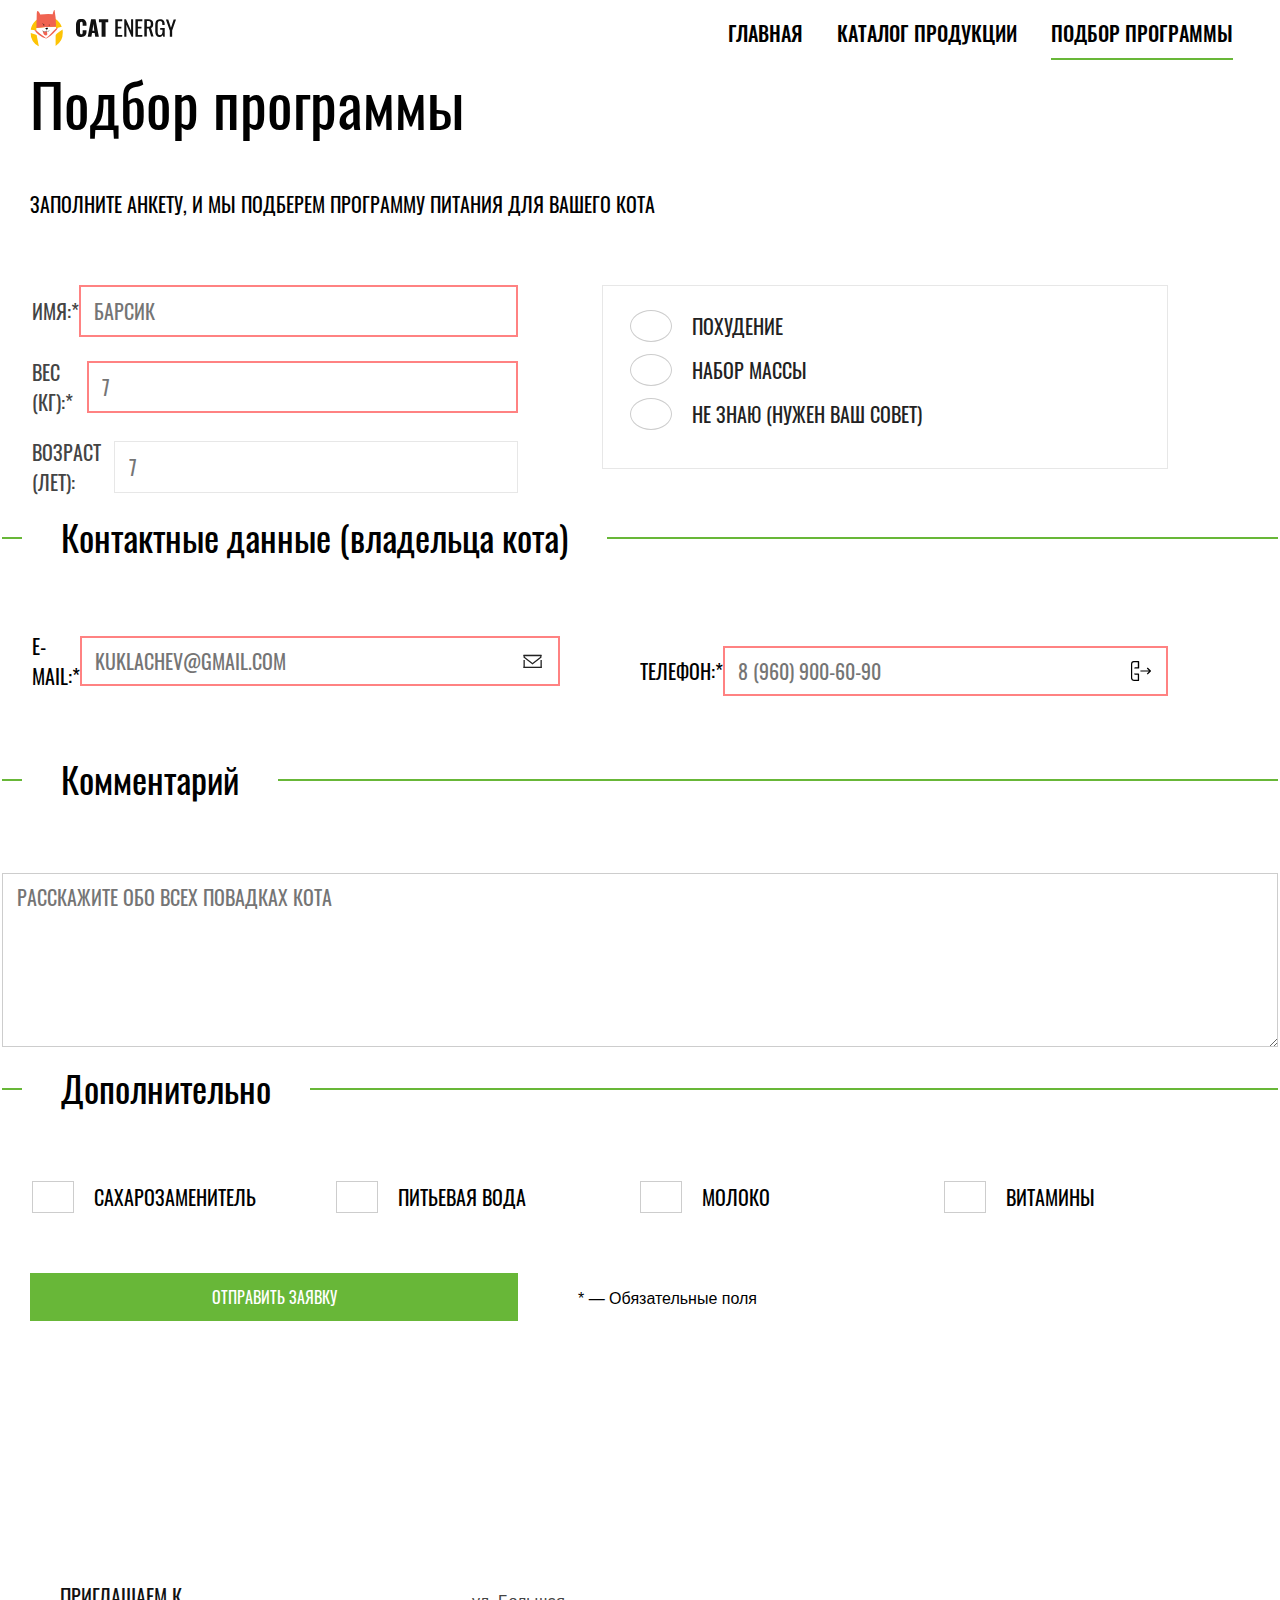
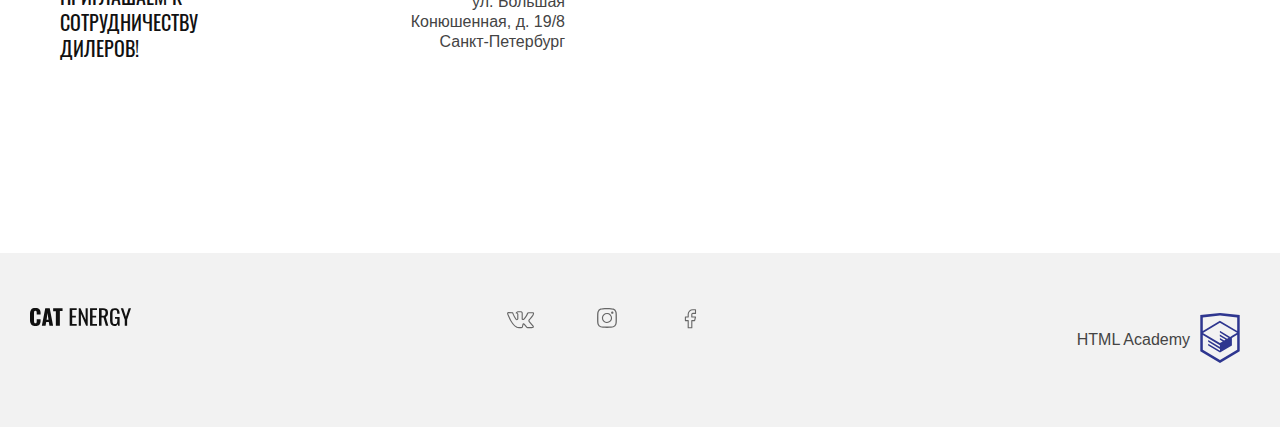
<file: 2/form.html>
<!DOCTYPE html>
<html lang="ru">
  <head>
    <meta charset="utf-8">
    <meta name="viewport" content="width=device-width, initial-scale=1">
    <title>HTML Academy: Кэт энерджи</title>
    <link rel="stylesheet" href="css/style.css">
    <base href="https://htmlacademy-adaptive.github.io/1667995-cat-energy-25/2/">
</head>
  <body>
    <header class="header">
      <div class="header__container">
        <a class="header__logo-pic" href="index.html">
          <img src="img/logo-img.svg" width="34" height="37" alt="Логотип Кэт Энерджи.">
        </a>
        <a class="header__logo-text" href="index.html">
          <img src="img/logo-text.svg" width="100" height="18" alt="Логотип Кэт Энерджи.">
        </a>
        <button class="header__toggle header__toggle--active" type="button">
          <span class="visually-hidden">Открыть меню</span>
        </button>
      </div>
      <nav class="header__nav">
        <ul class="header__menu menu-list menu-list--open">
          <li class="menu-list__item">
            <a class="menu-list__link" href="index.html">Главная</a>
          </li>
          <li class="menu-list__item">
            <a class="menu-list__link" href="catalog.html">Каталог продукции</a>
          </li>
          <li class="menu-list__item">
            <a class="menu-list__link menu-list__link--current" href="form.html">Подбор программы</a>
          </li>
        </ul>
      </nav>
    </header>
    <main class="main-container">
      <section class="section-form">
        <h1 class="section-form__heading">Подбор программы</h1>
        <p class="section-form__description">Заполните анкету, и мы подберем программу питания для вашего кота</p>
        <form class="section-form__form form" action="https://echo.htmlacademy.ru" method="POST">
          <div class="form__fieldset-wrapper">
            <fieldset class="form__fieldset form__fieldset--info">
              <div class="form__fieldset-container">
                <legend class="visually-hidden">Информация о коте.</legend>
                <div class="form__field-wrapper">
                  <label class="form__label" for="name">ИМЯ:*</label>
                  <input class="form__field" type="text" name="name" id="name" placeholder="Барсик" required>
                </div>
                <div class="form__field-wrapper">
                  <label class="form__label" for="weight">Вес (кг):*</label>
                  <input class="form__field" type="text" name="weight" id="weight" placeholder="7" required>
                </div>
                <div class="form__field-wrapper">
                  <label class="form__label" for="age">Возраст (лет):</label>
                  <input class="form__field" type="text" name="age" id="age" placeholder="7">
                </div>
              </div>
            </fieldset>
            <fieldset class="form__fieldset form__fieldset--goal">
              <div class="form__fieldset-container">
                <legend class="visually-hidden">Цель подбора питания</legend>
                <ul class="form__list form__list--goal">
                  <li class="form__list-item">
                    <label class="form__control">
                      <input class="visually-hidden form__control-input" type="radio" name="goal" value="slim">
                      <span class="form__control-mark form__control-mark--radio"></span>
                      <span class="form__control-label">Похудение</span>
                    </label>
                  </li>
                  <li class="form__list-item">
                    <label class="form__control">
                      <input class="visually-hidden form__control-input" type="radio" name="goal" value="weight-gain">
                      <span class="form__control-mark form__control-mark--radio"></span>
                      <span class="form__control-label">Набор массы</span>
                    </label>
                  </li>
                  <li class="form__list-item">
                    <label class="form__control">
                      <input class="visually-hidden form__control-input" type="radio" name="goal" value="need-advice" checked>
                      <span class="form__control-mark form__control-mark--radio"></span>
                      <span class="form__control-label">Не знаю (Нужен ваш совет)</span>
                    </label>
                  </li>
                </ul>
              </div>
            </fieldset>
          </div>
          <fieldset class="form__fieldset form__fieldset--contacts">
            <div class="form__legend-wrapper">
              <legend class="form__legend">Контактные данные (владельца кота)</legend>
            </div>
            <div class="form__fieldset-container form__fieldset-container--contacts">
              <div class="form__field-wrapper">
                <label class="form__label" for="email">E-mail:*</label>
                <input class="form__field" type="email" name="email" id="email" placeholder="kuklachev@gmail.com" required>
                <svg class="form__contacts-icon" width="19" height="14" viewBox="0 0 19 14" fill="none" xmlns="http://www.w3.org/2000/svg">
                  <line x1="0.65" y1="6" x2="0.65" y2="14" stroke="#222222" stroke-width="1.3"/>
                  <line x1="17.65" y1="6" x2="17.65" y2="14" stroke="#222222" stroke-width="1.3"/>
                  <line y1="13.35" x2="18" y2="13.35" stroke="#222222" stroke-width="1.3"/>
                  <line y1="1.35" x2="18" y2="1.35" stroke="#222222" stroke-width="1.3"/>
                  <path d="M17.35 3.1821L9.00002 9.67654L0.65 3.18209V1.65H3.5L9.00002 1.65H14H17.35V3.1821Z" stroke="#222222" stroke-width="1.3"/>
                  </svg>
              </div>
              <div class="form__field-wrapper">
                <label class="form__label" for="phone">Телефон:*</label>
                <input class="form__field" type="tel" name="phone" id="phone" placeholder="8 (960) 900-60-90" required>
                <svg class="form__contacts-icon" width="20" height="20" fill="none" xmlns="http://www.w3.org/2000/svg"><g clip-path="url(#a)" fill="#000"><path d="M17.9 9.4H9.4v1.2h8.5l-2.1 2.1.9.9 3.1-3.1a.7.7 0 0 0 0-.9l-3.1-3.1-.9.9 2.1 2ZM8.1 19.4v-6.2a.6.6 0 0 0-.6-.6H3.1a1.2 1.2 0 0 0 1.2 1.2h2.5v5H3.1a1.8 1.8 0 0 1-1.9-1.7v-14a1.8 1.8 0 0 1 1.7-1.8h3.9v5H4.4a1.2 1.2 0 0 0-1.2 1.2h4.4a.6.6 0 0 0 .6-.6V.6a.9.9 0 0 0-.7-.6H3.1A3 3 0 0 0 0 2.9v13.9a2.9 2.9 0 0 0 2.9 3.1h4.6a.5.5 0 0 0 .6-.5Z"/></g><defs><clipPath id="a"><path fill="#fff" d="M0 0h20v20H0z"/></clipPath></defs></svg>
              </div>
            </div>
          </fieldset>
          <fieldset class="form__fieldset">
            <div class="form__legend-wrapper">
              <legend class="form__legend">Комментарий</legend>
            </div>
            <div class="form__fieldset-container">
              <label class="visually-hidden" for="comment">Расскажите обо всех повадках кота.</label>
              <textarea class="form__textarea" id="comment" name="comment" placeholder="Расскажите обо всех повадках кота"></textarea>
            </div>
          </fieldset>
          <fieldset class="form__fieldset">
            <div class="form__legend-wrapper">
              <legend class="form__legend">Дополнительно</legend>
            </div>
            <div class="form__fieldset-container">
              <ul class="form__list form__list--extra">
                <li class="form__list-item">
                  <label class="form__control">
                    <input class="visually-hidden form__control-input" type="checkbox" name="sweetener">
                    <span class="form__control-mark form__control-mark--checkbox"></span>
                    <span class="form__control-label">сахарозаменитель</span>
                  </label>
                </li>
                <li class="form__list-item">
                  <label class="form__control">
                    <input class="visually-hidden form__control-input" type="checkbox" name="water">
                    <span class="form__control-mark form__control-mark--checkbox"></span>
                    <span class="form__control-label">питьевая вода</span>
                  </label>
                </li>
                <li class="form__list-item">
                  <label class="form__control">
                    <input class="visually-hidden form__control-input" type="checkbox" name="milk">
                    <span class="form__control-mark form__control-mark--checkbox"></span>
                    <span class="form__control-label">молоко</span>
                  </label>
                </li>
                <li class="form__list-item">
                  <label class="form__control">
                    <input class="visually-hidden form__control-input" type="checkbox" name="vitamins" checked>
                    <span class="form__control-mark form__control-mark--checkbox"></span>
                    <span class="form__control-label">витамины</span>
                  </label>
                </li>
              </ul>
            </div>
          </fieldset>
          <div class="form__submit-wrap">
            <button class="form__submit button button--primary" type="submit">отправить заявку</button>
            <p class="form__tip">* — Обязательные поля</p>
          </div>
        </form>
      </section>
      <section class="franchising">
        <div class="franchising__container franchising__container--inner">
          <h2 class="franchising__heading">приглашаем к сотрудничеству дилеров!</h2>
          <address class="franchising__address">
            <p>ул. Большая Конюшенная, д. 19/8 Санкт-Петербург</p>
          </address>
        </div>
        <div class="franchising__map">
          <h2 class="visually-hidden">Карта расположения наших магазинов.</h2>
          <iframe src="https://www.google.com/maps/embed?pb=!1m18!1m12!1m3!1d1998.603625300289!2d30.320858715782983!3d59.93871916905453!2m3!1f0!2f0!3f0!3m2!1i1024!2i768!4f13.1!3m3!1m2!1s0x4696310fca145cc1%3A0x42b32648d8238007!2sBolshaya%20Konyushennaya%20St%2C%2019%2F8%2C%20Sankt-Peterburg%2C%20191186!5e0!3m2!1sen!2sru!4v1638417570007!5m2!1sen!2sru" width="600" height="450" style="border: 0;" allowfullscreen="" loading="lazy"></iframe>
        </div>
      </section>
    </main>
    <footer class="footer">
      <div class="footer__container">
        <div class="footer__logo">
          <a class="footer__logo-text" href="index.html">
            <img src="img/logo-text.svg" width="" height="" alt="Логотип Кэт Энерджи.">
          </a>
        </div>
        <ul class="socials">
          <li class="socials__item">
            <a class="socials__link" href="https://vk.com/htmlacademy">
              <svg width="28" height="22" viewBox="0 0 28 22" fill="none" xmlns="http://www.w3.org/2000/svg"><path d="M.09 5.49c0-.86.51-1.32 1.54-1.38l3.97.02c.27 0 .44.13.53.38.41 1.26.87 2.34 1.38 3.26.5.9 1.16 1.96 1.98 3.15.07.15.19.23.35.23.12 0 .22-.06.29-.18l.08-.27.03-4.36c0-.3-.08-.5-.23-.6-.15-.1-.43-.17-.84-.22-.32-.06-.48-.24-.48-.56 0-.07.01-.12.03-.15.37-1.09 1.44-1.63 3.2-1.63l1.49-.03c.67 0 1.23.16 1.68.48.44.32.66.82.66 1.5v5.72c.13.08.24.12.35.12.26 0 .5-.15.7-.45 1.94-2.58 3-4.3 3.16-5.18l.05-.13c.13-.25.33-.47.62-.65.28-.19.53-.31.74-.38a.55.55 0 0 1 .24-.05h4.13l.27.03c.35 0 .63.16.83.47.07.1.11.21.14.33a2.42 2.42 0 0 1 .07.56v.17a6.1 6.1 0 0 1-.95 2.2c-.5.78-1.15 1.62-1.93 2.53-.78.9-1.27 1.5-1.46 1.78-.16.2-.24.39-.24.56 0 .13.07.28.2.45l3.9 4.63c.21.27.32.56.32.88 0 .38-.16.7-.48.95-.32.25-.7.4-1.15.43l-.45.03H20.66a.86.86 0 0 1-.11.02c-.4 0-.76-.16-1.1-.48l-2.5-2.96a1.38 1.38 0 0 0-.37-.33 38.47 38.47 0 0 0-.54 2.24l-.08.42a1.4 1.4 0 0 1-1.11 1.06l-.38.03h-2.6c-1.48 0-2.95-.64-4.42-1.92a19.3 19.3 0 0 1-3.95-4.94A47.52 47.52 0 0 1 .22 6.22a1.92 1.92 0 0 1-.13-.73Zm16 6.51c-.37 0-.7-.1-1-.29a.9.9 0 0 1-.46-.79V5.14c0-.34-.09-.58-.26-.72-.18-.14-.5-.21-.94-.21l-1.52.05c-.76 0-1.34.12-1.73.37.78.36 1.18.93 1.18 1.71v4.43a1.5 1.5 0 0 1-.54 1.04c-.32.28-.67.42-1.06.42-.54 0-.94-.24-1.23-.73a26.16 26.16 0 0 1-3.09-5.63L5.2 5.2 1.66 5.2c-.23 0-.36.01-.39.04-.03.02-.04.1-.04.21 0 .15.02.31.05.48l.56 1.4c1.5 3.64 3.12 6.51 4.87 8.6 1.75 2.1 3.46 3.15 5.15 3.15h2.67c.1 0 .18-.03.24-.09.05-.06.1-.17.13-.34l.05-.25.5-2.21c.15-.3.27-.5.38-.6.2-.19.43-.28.7-.28.42 0 .86.24 1.3.73l2.26 2.71c.15.22.3.33.46.33h4.4c.53 0 .8-.13.8-.38a.47.47 0 0 0-.09-.25L21.8 13.9c-.3-.35-.45-.73-.45-1.13 0-.4.14-.79.42-1.16.23-.33.68-.9 1.35-1.67.66-.78 1.25-1.51 1.74-2.19.5-.68.83-1.3.99-1.85l.08-.32a.37.37 0 0 1-.03-.17c0-.07 0-.14-.02-.19h-4.19c-.26.1-.48.25-.64.46l-.16.47c-.44 1.16-1.6 2.95-3.49 5.36-.37.34-.8.5-1.3.5Z" fill="#666"/></svg>
              <span class="visually-hidden">ВКонтакте</span>
            </a>
          </li>
          <li class="socials__item">
            <a class="socials__link" href="https://instagram.com/htmlacademy">
              <svg width="20" height="20" viewBox="0 0 20 20" fill="none" xmlns="http://www.w3.org/2000/svg"><path d="M9.98.08c1.67 0 3.03.02 4.08.06.9.04 1.7.2 2.4.47a4.98 4.98 0 0 1 2.9 2.89c.27.7.43 1.5.46 2.4.04 1.05.06 2.41.06 4.08s-.02 3.03-.06 4.08c-.03.9-.2 1.7-.46 2.4a4.99 4.99 0 0 1-2.9 2.9c-.7.27-1.5.43-2.4.46-1.05.04-2.41.06-4.08.06s-3.03-.02-4.08-.06a7.5 7.5 0 0 1-2.4-.46 4.98 4.98 0 0 1-2.9-2.9 7.5 7.5 0 0 1-.46-2.4C.1 13.01.08 11.65.08 9.98S.1 6.95.14 5.9c.04-.9.2-1.7.47-2.4A4.98 4.98 0 0 1 3.5.6 7.5 7.5 0 0 1 5.9.15C6.95.1 8.3.08 9.98.08Zm0 1.29c-1.73 0-3.14.02-4.24.06-.7.02-1.35.15-1.95.37-.94.39-1.6 1.05-2 1.99-.21.6-.34 1.25-.36 1.95-.04 1.1-.06 2.5-.06 4.24 0 1.73.02 3.14.06 4.24.02.7.15 1.35.37 1.95.39.94 1.05 1.6 1.99 2 .6.22 1.25.34 1.95.37 1.1.03 2.5.05 4.24.05 1.73 0 3.14-.02 4.24-.05.7-.03 1.35-.15 1.95-.38.94-.39 1.6-1.05 2-1.99.22-.6.34-1.25.37-1.95.03-1.1.05-2.5.05-4.24 0-1.73-.02-3.14-.05-4.24a6.27 6.27 0 0 0-.38-1.95 3.57 3.57 0 0 0-1.99-2 6.27 6.27 0 0 0-1.95-.36c-1.1-.04-2.5-.06-4.24-.06Zm0 12.58c1.1 0 2.03-.4 2.8-1.17a3.82 3.82 0 0 0 1.17-2.8c0-1.1-.4-2.03-1.17-2.8a3.82 3.82 0 0 0-2.8-1.16c-1.1 0-2.03.38-2.8 1.16a3.82 3.82 0 0 0-1.16 2.8c0 1.1.38 2.03 1.16 2.8.77.78 1.7 1.17 2.8 1.17Zm0-9.05c1.4 0 2.6.5 3.6 1.49a4.9 4.9 0 0 1 1.48 3.59c0 1.4-.5 2.6-1.49 3.6a4.9 4.9 0 0 1-3.59 1.48c-1.4 0-2.6-.5-3.6-1.49A4.9 4.9 0 0 1 4.9 9.98c0-1.4.5-2.6 1.49-3.6A4.9 4.9 0 0 1 9.98 4.9Zm6.48-.2a1.19 1.19 0 0 1-1.21 1.17c-.32 0-.6-.1-.83-.33-.22-.23-.34-.5-.34-.83a1.19 1.19 0 0 1 1.17-1.21c.33 0 .61.12.85.36s.36.52.36.85Z" fill="#666"/></svg>
              <span class="visually-hidden">Instagram</span>
            </a>
          </li>
          <li class="socials__item">
            <a class="socials__link" href="https://facebook.com/htmlacademy">
              <svg width="22" height="22" viewBox="0 0 22 22" fill="none" xmlns="http://www.w3.org/2000/svg"><path d="M16.5 1.8h-2.8c-1.2 0-2.3.5-3.2 1.3-.9.9-1.3 2-1.3 3.2V9H6.4v3.6h2.8v7.2h3.6v-7.2h2.8l.9-3.6h-3.7V6.3l.3-.6c.2-.2.4-.3.7-.3h2.7V1.8Z" stroke="#666" stroke-width="1.1" stroke-linecap="round" stroke-linejoin="round"/></svg>
              <span class="visually-hidden">Facebook</span>
            </a>
          </li>
        </ul>
        <div class="credits">
          <p class="credits__organization">HTML Academy</p>
          <a  class="credits__logo" href="https://htmlacademy.ru">
            <svg xmlns="http://www.w3.org/2000/svg" viewBox="0 0 60 60" width="60" height="60"><path fill="#2E368F" d="M30.2 5h-.2l-19.7 2.1v36.2l19.7 11.7 19.7-11.7v-36.2l-19.5-2.1zm17 36.8l-17.2 10.2-17.2-10.2v-14.8l17.1 10.2v1.8l-11.7-7v1.8l11.8 7.1v1.9l-11.8-7v1.8l11.8 7 11.9-7.1v-7.6l5.3-3.2v15.1zm-.1-17l-4.7 2.8-2.2 1.3-10.3-6.1v1.8l8.8 5.3h-.1l-.2.1-1.3.7-7.3-4.3v1.8l5.8 3.4-1.4.9-4.3-2.6v1.8l2.9 1.7-2.9 1.7-17-10.1 17-10.2 17.2 10zm.1-1.8l-17.3-10.2-17.1 10.2v-13.6l17.2-1.8 17.2 1.8v13.6z"/></svg>
          </a>
        </div>
      </div>
    </footer>
  </body>
</html>
</file>
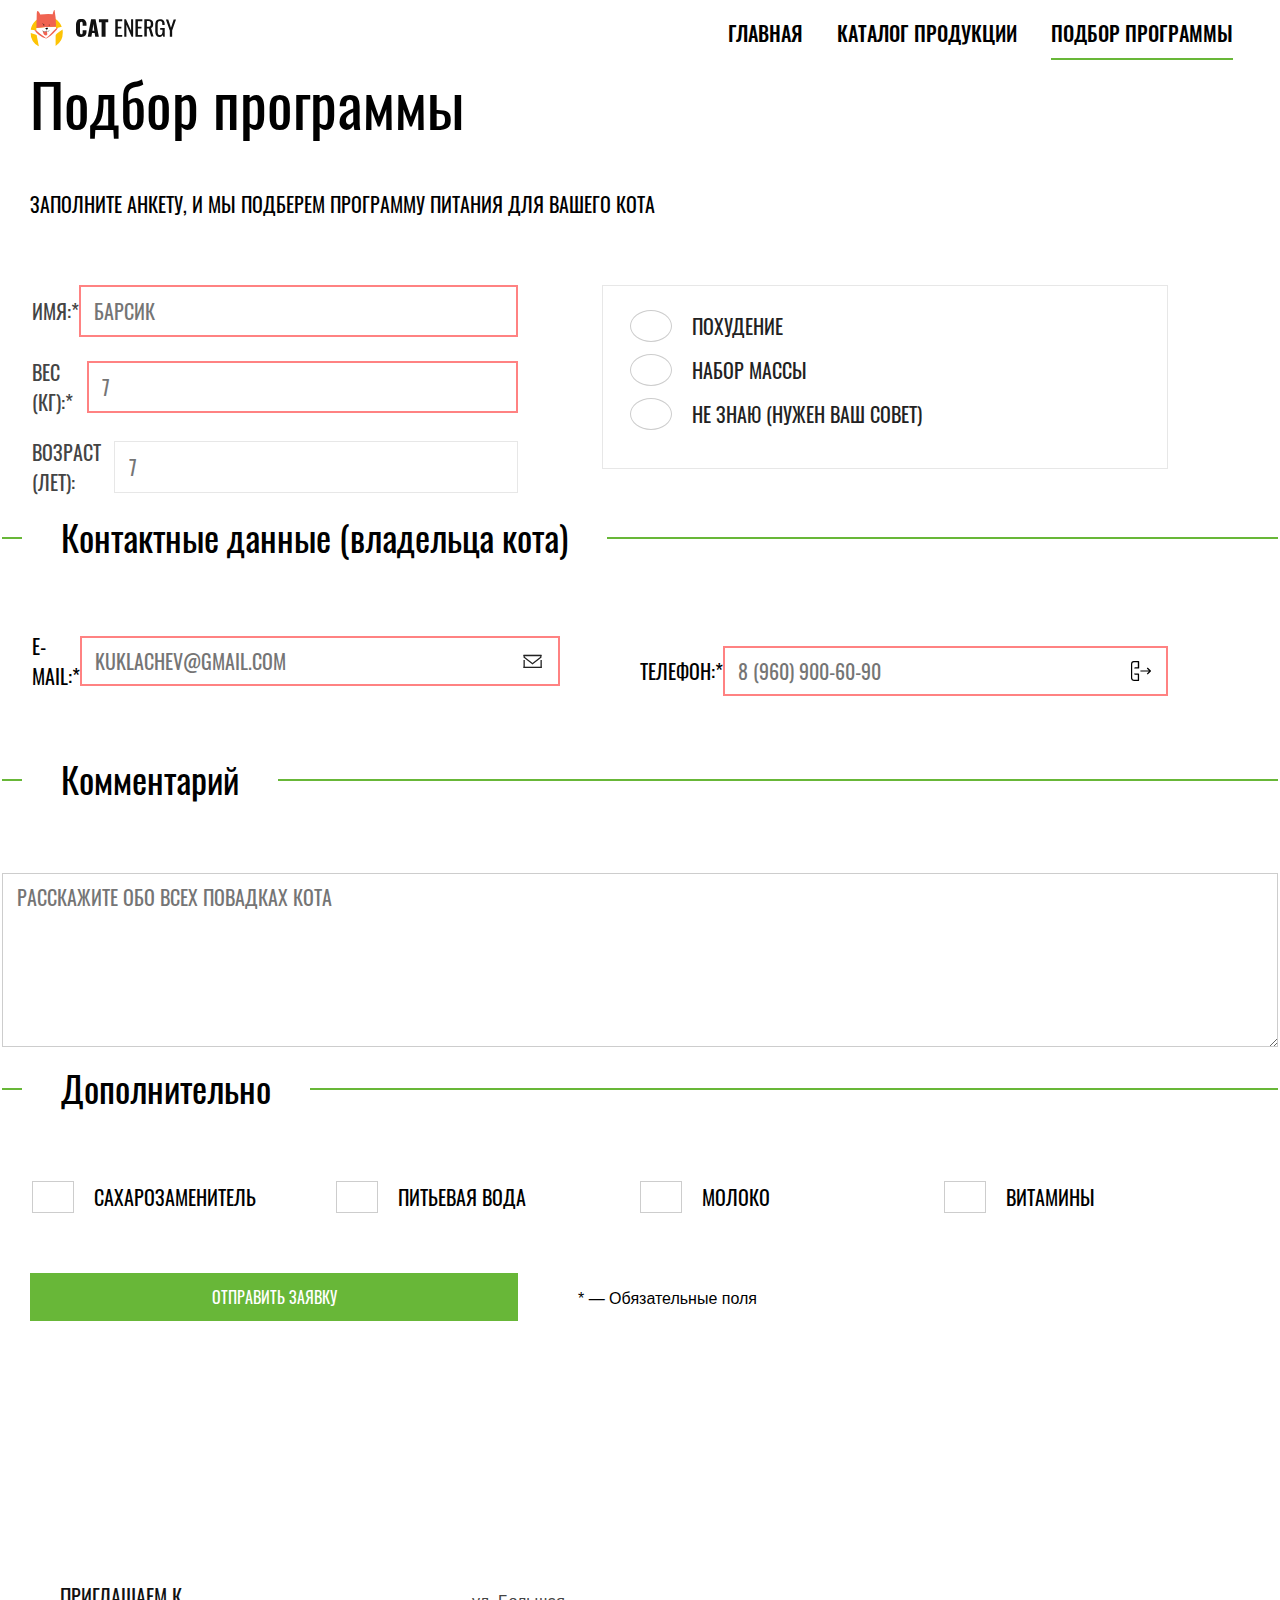
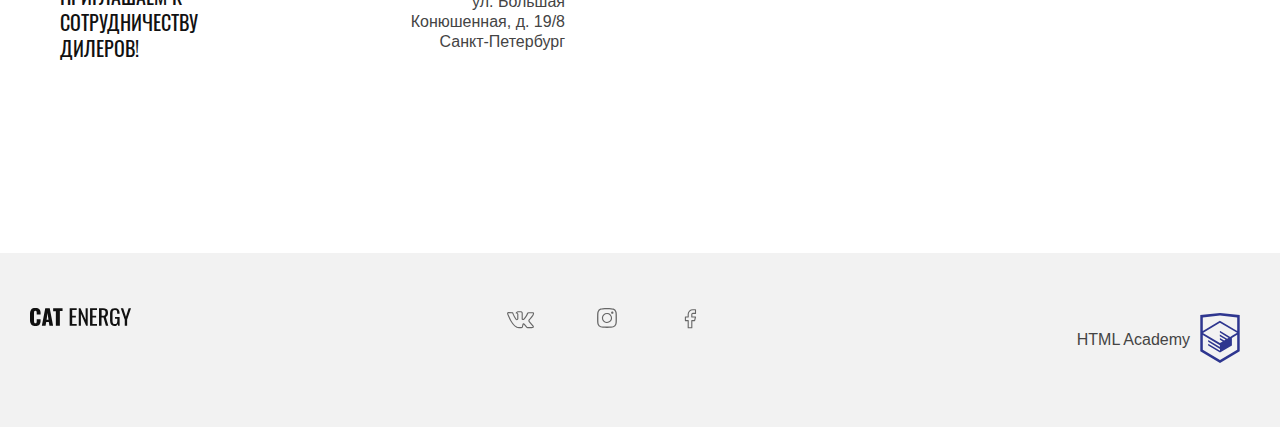
<file: 7/form.html>
<!DOCTYPE html>
<html lang="ru">
  <head>
    <meta charset="utf-8">
    <meta name="viewport" content="width=device-width, initial-scale=1">
    <title>HTML Academy: Кэт энерджи</title>
    <link rel="stylesheet" href="css/style.css">
    <base href="https://htmlacademy-adaptive.github.io/1667995-cat-energy-25/7/">
</head>
  <body>
    <header class="header">
      <div class="header__container">
        <a class="header__logo-pic" href="index.html">
          <img src="img/logo-img.svg" width="34" height="37" alt="Логотип Кэт Энерджи.">
        </a>
        <a class="header__logo-text" href="index.html">
          <img src="img/logo-text.svg" width="100" height="18" alt="Логотип Кэт Энерджи.">
        </a>
        <button class="header__toggle header__toggle--active" type="button">
          <span class="visually-hidden">Открыть меню</span>
        </button>
      </div>
      <nav class="header__nav">
        <ul class="header__menu menu-list menu-list--open">
          <li class="menu-list__item">
            <a class="menu-list__link" href="index.html">Главная</a>
          </li>
          <li class="menu-list__item">
            <a class="menu-list__link" href="catalog.html">Каталог продукции</a>
          </li>
          <li class="menu-list__item">
            <a class="menu-list__link menu-list__link--current" href="form.html">Подбор программы</a>
          </li>
        </ul>
      </nav>
    </header>
    <main class="main-container">
      <section class="section-form">
        <h1 class="section-form__heading">Подбор программы</h1>
        <p class="section-form__description">Заполните анкету, и мы подберем программу питания для вашего кота</p>
        <form class="section-form__form form" action="https://echo.htmlacademy.ru" method="POST">
          <div class="form__fieldset-wrapper">
            <fieldset class="form__fieldset form__fieldset--info">
              <div class="form__fieldset-container">
                <legend class="visually-hidden">Информация о коте.</legend>
                <div class="form__field-wrapper">
                  <label class="form__label" for="name">ИМЯ:*</label>
                  <input class="form__field" type="text" name="name" id="name" placeholder="Барсик" required>
                </div>
                <div class="form__field-wrapper">
                  <label class="form__label" for="weight">Вес (кг):*</label>
                  <input class="form__field" type="text" name="weight" id="weight" placeholder="7" required>
                </div>
                <div class="form__field-wrapper">
                  <label class="form__label" for="age">Возраст (лет):</label>
                  <input class="form__field" type="text" name="age" id="age" placeholder="7">
                </div>
              </div>
            </fieldset>
            <fieldset class="form__fieldset form__fieldset--goal">
              <div class="form__fieldset-container">
                <legend class="visually-hidden">Цель подбора питания</legend>
                <ul class="form__list form__list--goal">
                  <li class="form__list-item">
                    <label class="form__control">
                      <input class="visually-hidden form__control-input" type="radio" name="goal" value="slim">
                      <span class="form__control-mark form__control-mark--radio"></span>
                      <span class="form__control-label">Похудение</span>
                    </label>
                  </li>
                  <li class="form__list-item">
                    <label class="form__control">
                      <input class="visually-hidden form__control-input" type="radio" name="goal" value="weight-gain">
                      <span class="form__control-mark form__control-mark--radio"></span>
                      <span class="form__control-label">Набор массы</span>
                    </label>
                  </li>
                  <li class="form__list-item">
                    <label class="form__control">
                      <input class="visually-hidden form__control-input" type="radio" name="goal" value="need-advice" checked>
                      <span class="form__control-mark form__control-mark--radio"></span>
                      <span class="form__control-label">Не знаю (Нужен ваш совет)</span>
                    </label>
                  </li>
                </ul>
              </div>
            </fieldset>
          </div>
          <fieldset class="form__fieldset form__fieldset--contacts">
            <div class="form__legend-wrapper">
              <legend class="form__legend">Контактные данные (владельца кота)</legend>
            </div>
            <div class="form__fieldset-container form__fieldset-container--contacts">
              <div class="form__field-wrapper">
                <label class="form__label" for="email">E-mail:*</label>
                <input class="form__field" type="email" name="email" id="email" placeholder="kuklachev@gmail.com" required>
                <svg class="form__contacts-icon" width="19" height="14" viewBox="0 0 19 14" fill="none" xmlns="http://www.w3.org/2000/svg">
                  <line x1="0.65" y1="6" x2="0.65" y2="14" stroke="#222222" stroke-width="1.3"/>
                  <line x1="17.65" y1="6" x2="17.65" y2="14" stroke="#222222" stroke-width="1.3"/>
                  <line y1="13.35" x2="18" y2="13.35" stroke="#222222" stroke-width="1.3"/>
                  <line y1="1.35" x2="18" y2="1.35" stroke="#222222" stroke-width="1.3"/>
                  <path d="M17.35 3.1821L9.00002 9.67654L0.65 3.18209V1.65H3.5L9.00002 1.65H14H17.35V3.1821Z" stroke="#222222" stroke-width="1.3"/>
                  </svg>
              </div>
              <div class="form__field-wrapper">
                <label class="form__label" for="phone">Телефон:*</label>
                <input class="form__field" type="tel" name="phone" id="phone" placeholder="8 (960) 900-60-90" required>
                <svg class="form__contacts-icon" width="20" height="20" fill="none" xmlns="http://www.w3.org/2000/svg"><g clip-path="url(#a)" fill="#000"><path d="M17.9 9.4H9.4v1.2h8.5l-2.1 2.1.9.9 3.1-3.1a.7.7 0 0 0 0-.9l-3.1-3.1-.9.9 2.1 2ZM8.1 19.4v-6.2a.6.6 0 0 0-.6-.6H3.1a1.2 1.2 0 0 0 1.2 1.2h2.5v5H3.1a1.8 1.8 0 0 1-1.9-1.7v-14a1.8 1.8 0 0 1 1.7-1.8h3.9v5H4.4a1.2 1.2 0 0 0-1.2 1.2h4.4a.6.6 0 0 0 .6-.6V.6a.9.9 0 0 0-.7-.6H3.1A3 3 0 0 0 0 2.9v13.9a2.9 2.9 0 0 0 2.9 3.1h4.6a.5.5 0 0 0 .6-.5Z"/></g><defs><clipPath id="a"><path fill="#fff" d="M0 0h20v20H0z"/></clipPath></defs></svg>
              </div>
            </div>
          </fieldset>
          <fieldset class="form__fieldset">
            <div class="form__legend-wrapper">
              <legend class="form__legend">Комментарий</legend>
            </div>
            <div class="form__fieldset-container">
              <label class="visually-hidden" for="comment">Расскажите обо всех повадках кота.</label>
              <textarea class="form__textarea" id="comment" name="comment" placeholder="Расскажите обо всех повадках кота"></textarea>
            </div>
          </fieldset>
          <fieldset class="form__fieldset">
            <div class="form__legend-wrapper">
              <legend class="form__legend">Дополнительно</legend>
            </div>
            <div class="form__fieldset-container">
              <ul class="form__list form__list--extra">
                <li class="form__list-item">
                  <label class="form__control">
                    <input class="visually-hidden form__control-input" type="checkbox" name="sweetener">
                    <span class="form__control-mark form__control-mark--checkbox"></span>
                    <span class="form__control-label">сахарозаменитель</span>
                  </label>
                </li>
                <li class="form__list-item">
                  <label class="form__control">
                    <input class="visually-hidden form__control-input" type="checkbox" name="water">
                    <span class="form__control-mark form__control-mark--checkbox"></span>
                    <span class="form__control-label">питьевая вода</span>
                  </label>
                </li>
                <li class="form__list-item">
                  <label class="form__control">
                    <input class="visually-hidden form__control-input" type="checkbox" name="milk">
                    <span class="form__control-mark form__control-mark--checkbox"></span>
                    <span class="form__control-label">молоко</span>
                  </label>
                </li>
                <li class="form__list-item">
                  <label class="form__control">
                    <input class="visually-hidden form__control-input" type="checkbox" name="vitamins" checked>
                    <span class="form__control-mark form__control-mark--checkbox"></span>
                    <span class="form__control-label">витамины</span>
                  </label>
                </li>
              </ul>
            </div>
          </fieldset>
          <div class="form__submit-wrap">
            <button class="form__submit button button--primary" type="submit">отправить заявку</button>
            <p class="form__tip">* — Обязательные поля</p>
          </div>
        </form>
      </section>
      <section class="franchising">
        <div class="franchising__container franchising__container--inner">
          <h2 class="franchising__heading">приглашаем к сотрудничеству дилеров!</h2>
          <address class="franchising__address">
            <p>ул. Большая Конюшенная, д. 19/8 Санкт-Петербург</p>
          </address>
        </div>
        <div class="franchising__map">
          <h2 class="visually-hidden">Карта расположения наших магазинов.</h2>
          <iframe src="https://www.google.com/maps/embed?pb=!1m18!1m12!1m3!1d1998.603625300289!2d30.320858715782983!3d59.93871916905453!2m3!1f0!2f0!3f0!3m2!1i1024!2i768!4f13.1!3m3!1m2!1s0x4696310fca145cc1%3A0x42b32648d8238007!2sBolshaya%20Konyushennaya%20St%2C%2019%2F8%2C%20Sankt-Peterburg%2C%20191186!5e0!3m2!1sen!2sru!4v1638417570007!5m2!1sen!2sru" width="600" height="450" style="border: 0;" allowfullscreen="" loading="lazy"></iframe>
        </div>
      </section>
    </main>
    <footer class="footer">
      <div class="footer__container">
        <div class="footer__logo">
          <a class="footer__logo-text" href="index.html">
            <img src="img/logo-text.svg" width="" height="" alt="Логотип Кэт Энерджи.">
          </a>
        </div>
        <ul class="socials">
          <li class="socials__item">
            <a class="socials__link" href="https://vk.com/htmlacademy">
              <svg width="28" height="22" viewBox="0 0 28 22" fill="none" xmlns="http://www.w3.org/2000/svg"><path d="M.09 5.49c0-.86.51-1.32 1.54-1.38l3.97.02c.27 0 .44.13.53.38.41 1.26.87 2.34 1.38 3.26.5.9 1.16 1.96 1.98 3.15.07.15.19.23.35.23.12 0 .22-.06.29-.18l.08-.27.03-4.36c0-.3-.08-.5-.23-.6-.15-.1-.43-.17-.84-.22-.32-.06-.48-.24-.48-.56 0-.07.01-.12.03-.15.37-1.09 1.44-1.63 3.2-1.63l1.49-.03c.67 0 1.23.16 1.68.48.44.32.66.82.66 1.5v5.72c.13.08.24.12.35.12.26 0 .5-.15.7-.45 1.94-2.58 3-4.3 3.16-5.18l.05-.13c.13-.25.33-.47.62-.65.28-.19.53-.31.74-.38a.55.55 0 0 1 .24-.05h4.13l.27.03c.35 0 .63.16.83.47.07.1.11.21.14.33a2.42 2.42 0 0 1 .07.56v.17a6.1 6.1 0 0 1-.95 2.2c-.5.78-1.15 1.62-1.93 2.53-.78.9-1.27 1.5-1.46 1.78-.16.2-.24.39-.24.56 0 .13.07.28.2.45l3.9 4.63c.21.27.32.56.32.88 0 .38-.16.7-.48.95-.32.25-.7.4-1.15.43l-.45.03H20.66a.86.86 0 0 1-.11.02c-.4 0-.76-.16-1.1-.48l-2.5-2.96a1.38 1.38 0 0 0-.37-.33 38.47 38.47 0 0 0-.54 2.24l-.08.42a1.4 1.4 0 0 1-1.11 1.06l-.38.03h-2.6c-1.48 0-2.95-.64-4.42-1.92a19.3 19.3 0 0 1-3.95-4.94A47.52 47.52 0 0 1 .22 6.22a1.92 1.92 0 0 1-.13-.73Zm16 6.51c-.37 0-.7-.1-1-.29a.9.9 0 0 1-.46-.79V5.14c0-.34-.09-.58-.26-.72-.18-.14-.5-.21-.94-.21l-1.52.05c-.76 0-1.34.12-1.73.37.78.36 1.18.93 1.18 1.71v4.43a1.5 1.5 0 0 1-.54 1.04c-.32.28-.67.42-1.06.42-.54 0-.94-.24-1.23-.73a26.16 26.16 0 0 1-3.09-5.63L5.2 5.2 1.66 5.2c-.23 0-.36.01-.39.04-.03.02-.04.1-.04.21 0 .15.02.31.05.48l.56 1.4c1.5 3.64 3.12 6.51 4.87 8.6 1.75 2.1 3.46 3.15 5.15 3.15h2.67c.1 0 .18-.03.24-.09.05-.06.1-.17.13-.34l.05-.25.5-2.21c.15-.3.27-.5.38-.6.2-.19.43-.28.7-.28.42 0 .86.24 1.3.73l2.26 2.71c.15.22.3.33.46.33h4.4c.53 0 .8-.13.8-.38a.47.47 0 0 0-.09-.25L21.8 13.9c-.3-.35-.45-.73-.45-1.13 0-.4.14-.79.42-1.16.23-.33.68-.9 1.35-1.67.66-.78 1.25-1.51 1.74-2.19.5-.68.83-1.3.99-1.85l.08-.32a.37.37 0 0 1-.03-.17c0-.07 0-.14-.02-.19h-4.19c-.26.1-.48.25-.64.46l-.16.47c-.44 1.16-1.6 2.95-3.49 5.36-.37.34-.8.5-1.3.5Z" fill="#666"/></svg>
              <span class="visually-hidden">ВКонтакте</span>
            </a>
          </li>
          <li class="socials__item">
            <a class="socials__link" href="https://instagram.com/htmlacademy">
              <svg width="20" height="20" viewBox="0 0 20 20" fill="none" xmlns="http://www.w3.org/2000/svg"><path d="M9.98.08c1.67 0 3.03.02 4.08.06.9.04 1.7.2 2.4.47a4.98 4.98 0 0 1 2.9 2.89c.27.7.43 1.5.46 2.4.04 1.05.06 2.41.06 4.08s-.02 3.03-.06 4.08c-.03.9-.2 1.7-.46 2.4a4.99 4.99 0 0 1-2.9 2.9c-.7.27-1.5.43-2.4.46-1.05.04-2.41.06-4.08.06s-3.03-.02-4.08-.06a7.5 7.5 0 0 1-2.4-.46 4.98 4.98 0 0 1-2.9-2.9 7.5 7.5 0 0 1-.46-2.4C.1 13.01.08 11.65.08 9.98S.1 6.95.14 5.9c.04-.9.2-1.7.47-2.4A4.98 4.98 0 0 1 3.5.6 7.5 7.5 0 0 1 5.9.15C6.95.1 8.3.08 9.98.08Zm0 1.29c-1.73 0-3.14.02-4.24.06-.7.02-1.35.15-1.95.37-.94.39-1.6 1.05-2 1.99-.21.6-.34 1.25-.36 1.95-.04 1.1-.06 2.5-.06 4.24 0 1.73.02 3.14.06 4.24.02.7.15 1.35.37 1.95.39.94 1.05 1.6 1.99 2 .6.22 1.25.34 1.95.37 1.1.03 2.5.05 4.24.05 1.73 0 3.14-.02 4.24-.05.7-.03 1.35-.15 1.95-.38.94-.39 1.6-1.05 2-1.99.22-.6.34-1.25.37-1.95.03-1.1.05-2.5.05-4.24 0-1.73-.02-3.14-.05-4.24a6.27 6.27 0 0 0-.38-1.95 3.57 3.57 0 0 0-1.99-2 6.27 6.27 0 0 0-1.95-.36c-1.1-.04-2.5-.06-4.24-.06Zm0 12.58c1.1 0 2.03-.4 2.8-1.17a3.82 3.82 0 0 0 1.17-2.8c0-1.1-.4-2.03-1.17-2.8a3.82 3.82 0 0 0-2.8-1.16c-1.1 0-2.03.38-2.8 1.16a3.82 3.82 0 0 0-1.16 2.8c0 1.1.38 2.03 1.16 2.8.77.78 1.7 1.17 2.8 1.17Zm0-9.05c1.4 0 2.6.5 3.6 1.49a4.9 4.9 0 0 1 1.48 3.59c0 1.4-.5 2.6-1.49 3.6a4.9 4.9 0 0 1-3.59 1.48c-1.4 0-2.6-.5-3.6-1.49A4.9 4.9 0 0 1 4.9 9.98c0-1.4.5-2.6 1.49-3.6A4.9 4.9 0 0 1 9.98 4.9Zm6.48-.2a1.19 1.19 0 0 1-1.21 1.17c-.32 0-.6-.1-.83-.33-.22-.23-.34-.5-.34-.83a1.19 1.19 0 0 1 1.17-1.21c.33 0 .61.12.85.36s.36.52.36.85Z" fill="#666"/></svg>
              <span class="visually-hidden">Instagram</span>
            </a>
          </li>
          <li class="socials__item">
            <a class="socials__link" href="https://facebook.com/htmlacademy">
              <svg width="22" height="22" viewBox="0 0 22 22" fill="none" xmlns="http://www.w3.org/2000/svg"><path d="M16.5 1.8h-2.8c-1.2 0-2.3.5-3.2 1.3-.9.9-1.3 2-1.3 3.2V9H6.4v3.6h2.8v7.2h3.6v-7.2h2.8l.9-3.6h-3.7V6.3l.3-.6c.2-.2.4-.3.7-.3h2.7V1.8Z" stroke="#666" stroke-width="1.1" stroke-linecap="round" stroke-linejoin="round"/></svg>
              <span class="visually-hidden">Facebook</span>
            </a>
          </li>
        </ul>
        <div class="credits">
          <p class="credits__organization">HTML Academy</p>
          <a  class="credits__logo" href="https://htmlacademy.ru">
            <svg xmlns="http://www.w3.org/2000/svg" viewBox="0 0 60 60" width="60" height="60"><path fill="#2E368F" d="M30.2 5h-.2l-19.7 2.1v36.2l19.7 11.7 19.7-11.7v-36.2l-19.5-2.1zm17 36.8l-17.2 10.2-17.2-10.2v-14.8l17.1 10.2v1.8l-11.7-7v1.8l11.8 7.1v1.9l-11.8-7v1.8l11.8 7 11.9-7.1v-7.6l5.3-3.2v15.1zm-.1-17l-4.7 2.8-2.2 1.3-10.3-6.1v1.8l8.8 5.3h-.1l-.2.1-1.3.7-7.3-4.3v1.8l5.8 3.4-1.4.9-4.3-2.6v1.8l2.9 1.7-2.9 1.7-17-10.1 17-10.2 17.2 10zm.1-1.8l-17.3-10.2-17.1 10.2v-13.6l17.2-1.8 17.2 1.8v13.6z"/></svg>
          </a>
        </div>
      </div>
    </footer>
  </body>
</html>
</file>
<file: 2/css/style.css>
:root {
  --basic_green: #68b738;
  --basic_green-2: #5eaa2f;
  --basic_grey: #f2f2f2;
  --basic-special_grey-2: #ebebeb;
  --special_grey: #cdcdcd;
  --special_grey-2: #666666;
  --special_dark-grey: #444444;
  --special_dark-grey-2: #222222;
  --status_error: #ff8282;
  --shadow_normal: 0 1px 3px rgba(0, 0, 0, 0.16);
  --shadow_hover: 0 2px 4px rgba(0, 0, 0, 0.19);
  --shadow_pressed: 0 3px 5px rgba(0, 0, 0, 0.2);
}

html {
  height: 100%;
}

body {
  display: flex;
  flex-direction: column;
  align-items: center;
  min-width: 280px;
  min-height: 100%;
  margin: 0;
  font-family: "Arial", sans-serif;
  font-style: normal;
  font-weight: 400;
  font-size: 14px;
  line-height: 18px;
  color: var(--special_dark-grey);
  background-color: #ffffff;
}

.visually-hidden {
  position: absolute;
  margin: -1px;
  padding: 0;
  width: 1px;
  height: 1px;
  border: 0;
  white-space: nowrap;
  -webkit-clip-path: inset(100%);
          clip-path: inset(100%);
  clip: rect(0 0 0 0);
  overflow: hidden;
}

@media (min-width: 768px) {
  .body {
    font-size: 16px;
    line-height: 24px;
  }
}
@font-face {
  font-family: "Oswald";
  font-weight: 400;
  font-style: normal;
  src: url("../fonts/oswaldregular.woff2") format("woff2"), url("../fonts/oswaldregular.woff") format("woff");
  font-display: swap;
}
@font-face {
  font-family: "Oswald";
  font-weight: 500;
  font-style: normal;
  src: url("../fonts/oswaldmedium.woff2") format("woff2"), url("../fonts/oswaldmedium.woff") format("woff");
  font-display: swap;
}
.button {
  display: block;
  padding: 14px 0;
  font-family: "Oswald", sans-serif;
  font-size: 16px;
  line-height: 20px;
  text-align: center;
  text-transform: uppercase;
  text-decoration: none;
  border: none;
}
.button--primary {
  color: #ffffff;
  background-color: var(--basic_green);
}
.button--primary:hover {
  background-color: var(--basic_green-2);
}
.button--primary:active {
  color: rgba(255, 255, 255, 0.3);
}
.button--secondary {
  color: var(--special-dark-grey);
  background-color: var(--basic_grey);
}
.button--secondary:hover {
  background-color: var(--basic-special_grey-2);
}
.button--secondary:active {
  color: rgba(68, 68, 68, 0.3);
}

@media (min-width: 768px) {
  .button {
    font-size: 20px;
  }
}
.main-container {
  display: flex;
  flex-direction: column;
  align-items: center;
  flex-grow: 1;
  margin: 0 auto;
  width: 100%;
}

.header {
  width: 100%;
}

.header__container {
  display: flex;
  justify-content: space-between;
  align-items: center;
  padding: 20px;
  border-bottom: 1px solid #d9d9d9;
}

.header__logo:hover {
  opacity: 0.8;
}

.header__logo:active {
  opacity: 0.6;
}

.header__logo-pic {
  display: inline-block;
}

.header__toggle {
  position: relative;
  padding: 0;
  width: 40px;
  height: 40px;
  background-color: #ffffff;
  border: none;
}
.header__toggle--active::before, .header__toggle--active::after {
  content: "";
  position: absolute;
  width: 17px;
  height: 1px;
  background-color: #000000;
  transform: rotate(45deg);
}
.header__toggle--active::before {
  transform: rotate(-45deg);
  box-shadow: none;
}
.header__toggle--inactive::after {
  content: "";
  right: calc(50% + 12px);
  transform: translate(100%);
  position: absolute;
  width: 24px;
  height: 1.5px;
  background-color: #000000;
  box-shadow: 0 -8px 0 0 #000000, 0 8px 0 0 #000000;
}

@media (min-width: 768px) {
  .header {
    box-sizing: border-box;
    width: 100%;
    max-width: 1280px;
    margin: 0 auto;
    padding: 0 20px;
    display: flex;
    justify-content: space-between;
    padding-top: 30px;
    border: none;
  }
}
@media (min-width: 768px) and (min-width: 768px) {
  .header {
    padding: 0 30px;
  }
}
@media (min-width: 768px) {
  .header__container {
    padding: 0;
    border: none;
  }
}
@media (min-width: 768px) {
  .header__logo {
    display: flex;
    align-items: center;
    margin-right: 20px;
  }
}
@media (min-width: 768px) {
  .header__logo-pic {
    margin-right: 12px;
  }
}
@media (min-width: 768px) {
  .header__toggle {
    display: none;
  }
}
@media (min-width: 768px) {
  .header__menu {
    display: flex;
    flex-wrap: wrap;
  }
}
@media (min-width: 1280px) {
  .header {
    position: absolute;
    top: 0;
    z-index: 2;
  }
}
.menu-list {
  margin: 0;
  padding: 0;
  list-style-type: none;
  background-color: #ffffff;
}
.menu-list--open {
  display: block;
}
.menu-list--closed {
  display: none;
}

.menu-list__item {
  padding: 22px 0 24px 0;
  border-bottom: 1px solid #d9d9d9;
  text-align: center;
}

.menu-list__link {
  display: inline-block;
  font-family: "Oswald", sans-serif;
  font-weight: 500;
  font-size: 20px;
  line-height: 20px;
  text-transform: uppercase;
  color: #000000;
  text-decoration: none;
}
.menu-list__link:hover {
  opacity: 0.6;
}
.menu-list__link:active {
  opacity: 0.3;
}

@media (min-width: 768px) {
  .menu-list {
    display: flex;
    flex-wrap: wrap;
  }

  .menu-list__item {
    margin: 0 17px;
    padding: 0;
    padding-top: 18px;
    border: none;
  }

  .menu-list__link {
    font-size: 18px;
    line-height: 24px;
  }
  .menu-list__link--current {
    padding-bottom: 10px;
    border-bottom: 2px solid var(--basic_green);
  }
}
@media (min-width: 1280px) {
  .menu-list {
    background: transparent;
  }

  .menu-list__item {
    border: none;
  }

  .menu-list__link {
    font-size: 20px;
    line-height: 30px;
  }
  .menu-list__link--desktop-main {
    color: #ffffff;
  }
  .menu-list__link--desktop-main-current {
    border-bottom: 2px solid #ffffff;
  }
}
.franchising {
  width: 100%;
}

.franchising__container {
  display: flex;
  justify-content: space-between;
  align-items: center;
  padding: 26px 20px;
}
.franchising__container--index {
  background-color: #ffffff;
}
.franchising__container--inner {
  background-color: var(--basic_grey);
}

.franchising__heading {
  max-width: 140px;
  margin: 0;
  font-family: "Oswald", sans-serif;
  font-size: 16px;
  font-weight: 400;
  line-height: 20px;
  text-transform: uppercase;
  color: #111111;
}

.franchising__address {
  max-width: 140px;
  font-size: 14px;
  font-style: normal;
  line-height: 20px;
  color: var(--special_dark-grey);
}

.franchising__address p {
  margin: 0;
}

.franchising__map iframe {
  display: block;
  width: 100%;
}

@media (min-width: 768px) {
  .franchising__container {
    padding: 56px 50px;
  }

  .franchising__heading {
    max-width: 170px;
    font-size: 20px;
    line-height: 26px;
  }

  .franchising__address {
    max-width: 170px;
    font-size: 16px;
    line-height: 20px;
  }
}
@media (min-width: 1280px) {
  .franchising {
    position: relative;
  }

  .franchising__container {
    box-sizing: border-box;
    width: 100%;
    max-width: 1280px;
    margin: 0 auto;
    padding: 0 20px;
    position: absolute;
    top: 50%;
    left: 50%;
    transform: translate(-610px, -50%) translateY(-6px);
    z-index: 2;
    width: 565px;
    padding: 56px 80px;
  }
}
@media (min-width: 1280px) and (min-width: 768px) {
  .franchising__container {
    padding: 0 30px;
  }
}
@media (min-width: 1280px) {
  .franchising__container--inner {
    background-color: #ffffff;
  }
}
@media (min-width: 1280px) {
  .franchising__heading {
    font-size: 20px;
    line-height: 26px;
  }
}
@media (min-width: 1280px) {
  .franchising__address p {
    font-size: 16px;
    line-height: 20px;
    text-align: right;
  }
}
.footer {
  width: 100%;
  background-color: var(--basic_grey);
}

.footer__container {
  box-sizing: border-box;
  width: 100%;
  max-width: 1280px;
  margin: 0 auto;
  padding: 0 20px;
}
@media (min-width: 768px) {
  .footer__container {
    padding: 0 30px;
  }
}

.footer__logo {
  width: -moz-fit-content;
  width: fit-content;
  padding: 39px 0 32px 0;
  margin: 0 auto;
}
.footer__logo:hover {
  opacity: 0.8;
}
.footer__logo:active {
  opacity: 0.6;
}

@media (min-width: 768px) {
  .footer__container {
    display: flex;
    padding: 55px 30px;
  }

  .footer__logo {
    margin: 0;
    padding: 0;
  }
}
.socials {
  margin: 0;
  padding: 0;
  list-style-type: none;
  display: flex;
  width: -moz-fit-content;
  width: fit-content;
  margin: 0 auto;
  padding: 20px 0;
  border-top: 1px solid #d9d9d9;
  border-bottom: 1px solid #d9d9d9;
}

.socials__item {
  margin: 0;
}

.socials__link {
  display: inline-block;
  padding: 0 18px;
}
.socials__link:hover svg path {
  fill: var(--basic_green);
}
.socials__link:active svg path {
  opacity: 0.3;
}

@media (min-width: 768px) {
  .socials {
    padding: 0;
    border: none;
  }

  .socials__item {
    margin: 0 13px;
  }
}
.credits {
  display: flex;
  justify-content: space-between;
  align-items: center;
  padding: 22px 0;
}
.credits:active {
  opacity: 0.3;
}

.credits:hover .credits__organization,
.credits:hover .credits__logo svg path {
  fill: var(--basic_green);
  color: var(--basic_green);
}

@media (min-width: 768px) {
  .credits {
    padding: 0;
  }

  .credits__organization {
    font-size: 16px;
    line-height: 18px;
  }
}
.promo {
  width: 100%;
  margin-bottom: 20px;
  background-color: rgba(104, 183, 56, 0.85);
}

.promo__section-container {
  box-sizing: border-box;
  width: 100%;
  max-width: 1280px;
  margin: 0 auto;
  padding: 0 20px;
  padding-top: 27px;
  background-image: url("../../img/promo-background.jpg");
  background-repeat: no-repeat;
  background-size: contain;
}
@media (min-width: 768px) {
  .promo__section-container {
    padding: 0 30px;
  }
}

.promo__heading {
  margin: 0;
  margin-bottom: 25px;
  font-family: "Oswald", sans-serif;
  font-size: 36px;
  font-weight: 400;
  line-height: 36px;
  text-align: center;
  color: #ffffff;
}

.promo__slogan {
  margin: 0;
  margin-bottom: 29px;
  font-family: "Oswald", sans-serif;
  font-size: 14px;
  line-height: 14px;
  text-align: center;
  text-transform: uppercase;
  color: #ffffff;
}

.promo__button {
  font-size: 14px;
  line-height: 18px;
}

@media (min-width: 768px) {
  .promo__section-container {
    display: flex;
    flex-direction: column;
    padding-top: 20px;
    background-image: none;
    background-color: #ffffff;
  }

  .promo__heading {
    margin-bottom: 42px;
    padding-top: 42px;
    padding-left: 90px;
    color: #000000;
    text-align: left;
    font-size: 60px;
    line-height: 60px;
  }

  .promo__slogan {
    margin-bottom: 52px;
    padding-left: 90px;
    color: #000000;
    text-align: left;
    font-size: 20px;
    line-height: 20px;
  }

  .promo__img {
    order: 10;
    margin-top: -83px;
  }

  .promo__button {
    position: relative;
    z-index: 2;
    width: -moz-fit-content;
    width: fit-content;
    margin-left: 90px;
    padding: 14px 26px;
    font-size: 20px;
    line-height: 20px;
  }
}
@media (min-width: 1280px) {
  .promo {
    width: 100%;
    min-height: 696px;
    margin-bottom: 82px;
    background-image: url("../../img/promo-background.jpg");
    background-position: right;
    background-repeat: no-repeat;
    background-size: contain;
  }

  .promo__section-container {
    position: relative;
    padding-top: 223px;
    padding-right: calc(50% + 115px);
  }

  .promo__img {
    position: absolute;
    right: 220px;
    top: 141px;
    margin-top: 0;
  }
}
.goals {
  box-sizing: border-box;
  width: 100%;
  max-width: 1280px;
  margin: 0 auto;
  padding: 0 20px;
}
@media (min-width: 768px) {
  .goals {
    padding: 0 30px;
  }
}

@media (min-width: 768px) {
  .goals {
    margin-bottom: 45px;
  }
}
@media (min-width: 1280px) {
  .goals {
    display: grid;
    grid-template-columns: 1fr 1fr;
    gap: 80px;
    margin-bottom: 70px;
  }
}
.goal {
  margin-bottom: 20px;
  padding: 20px;
  background-color: var(--basic_grey);
}

.goal__heading {
  margin: 0;
  margin-bottom: 23px;
  padding: 10px 0;
  font-family: "Oswald", sans-serif;
  font-size: 24px;
  font-weight: 400;
  line-height: 37px;
  text-transform: uppercase;
  color: #000000;
  background-position: left;
  background-repeat: no-repeat;
}
.goal__heading--slim {
  padding-left: 70px;
  background-image: url("../../img/cat-slim.svg");
  background-size: 50px;
}
.goal__heading--pro {
  padding-left: 80px;
  background-image: url("../../img/cat-pro.svg");
  background-size: 67px;
}

.goal__text {
  margin: 0;
  margin-bottom: 23px;
}

.goal__link {
  display: block;
  padding-top: 15px;
  font-family: "Oswald", sans-serif;
  font-size: 16px;
  line-height: 16px;
  text-transform: uppercase;
  text-decoration: none;
  color: #000000;
  border-top: 1px solid #d9d9d9;
}
.goal__link svg {
  margin-left: 16px;
}
.goal__link:active {
  opacity: 0.3;
}

@media (min-width: 768px) {
  .goal {
    margin-bottom: 30px;
    padding: 77px 316px 53px 53px;
    background-repeat: no-repeat;
  }
  .goal--slim {
    background-image: url("../../img/cat-slim.svg");
    background-size: 200px;
    background-position: top 80px right 62px;
  }
  .goal--pro {
    background-image: url("../../img/cat-pro.svg");
    background-size: 267px;
    background-position: top 90px right 28px;
  }

  .goal__heading {
    padding: 0;
    font-size: 36px;
    line-height: 36px;
    background-image: none;
  }

  .goal__text {
    width: 340px;
    margin-bottom: 33px;
    font-size: 16px;
    line-height: 24px;
  }

  .goal__link {
    border: none;
    font-size: 20px;
    line-height: 30px;
  }
}
@media (min-width: 1280px) {
  .goal {
    margin-bottom: 0;
    padding: 77px 51px 55px 52px;
  }
  .goal--slim {
    background-image: url("../../img/cat-slim.svg");
    background-size: 100px;
    background-position: 52px 41px;
  }
  .goal--pro {
    background-image: url("../../img/cat-pro.svg");
    background-size: 134px;
    background-position: 41px 47px;
  }

  .goal__heading {
    margin-left: 162px;
    margin-bottom: 73px;
  }

  .goal__text {
    margin: 0;
    margin-bottom: 8px;
  }
}
.guide {
  box-sizing: border-box;
  width: 100%;
  max-width: 1280px;
  margin: 0 auto;
  padding: 0 20px;
  margin-bottom: 50px;
}
@media (min-width: 768px) {
  .guide {
    padding: 0 30px;
  }
}

.guide__heading {
  margin: 0;
  margin-bottom: 40px;
  font-family: "Oswald", sans-serif;
  font-size: 36px;
  font-weight: 400;
  line-height: 40px;
  color: #000000;
}

@media (min-width: 768px) {
  .guide__heading {
    font-size: 60px;
    line-height: 60px;
  }

  .guide__list {
    padding-bottom: 47px;
  }
}
@media (min-width: 768px) {
  .guide {
    margin-bottom: 541px;
    padding-bottom: 50px;
    border-bottom: 1px solid #e6e6e6;
  }
}
@media (min-width: 1280px) {
  .guide {
    margin-bottom: 134px;
    border-bottom: none;
  }

  .guide__heading {
    margin-bottom: 70px;
  }
}
.guide-list {
  margin: 0;
  padding: 0;
  list-style-type: none;
}

.guide-list__item {
  min-height: 60px;
  padding-left: 80px;
  background-position: left;
  background-size: 60px;
  background-repeat: no-repeat;
}
.guide-list__item--leaf {
  background-image: url("../img/guide-leaf.svg");
}
.guide-list__item--water {
  background-image: url("../img/guide-water.svg");
}
.guide-list__item--meal {
  background-image: url("../img/guide-meal.svg");
}
.guide-list__item--time {
  background-image: url("../../img/guide-time.svg");
}

@media (min-width: 768px) {
  .guide-list {
    display: grid;
    grid-template-columns: 1fr 1fr;
    gap: 130px;
    counter-reset: li;
  }

  .guide-list__item {
    max-width: 230px;
    padding: 0;
    padding-top: 110px;
    padding-bottom: 47px;
    font-size: 16px;
    line-height: 24px;
    background-position: top left;
    background-size: 80px;
  }
  .guide-list__item--leaf {
    background-image: url("../img/leaf-tablet.svg");
  }
  .guide-list__item--water {
    background-image: url("../img/water-tablet.svg");
  }
  .guide-list__item--meal {
    background-image: url("../img/meal-tablet.svg");
  }
  .guide-list__item--time {
    background-image: url("../img/time-tablet.svg");
  }
  .guide-list__item::after {
    position: absolute;
    transform: translate(100%, -82%);
    z-index: -1;
    content: counter(li);
    counter-increment: li;
    font-family: "Oswald", sans-serif;
    font-weight: 400;
    font-size: 280px;
    line-height: 280px;
    color: var(--basic_grey);
  }
}
@media (min-width: 1280px) {
  .guide-list {
    grid-template-columns: 1fr 1fr 1fr 1fr;
    gap: 80px;
  }

  .guide-list__item {
    max-width: 230px;
    margin-bottom: 0;
  }
}
.results {
  width: 100%;
  background-color: #eaeaea;
}

.results__section-container {
  box-sizing: border-box;
  width: 100%;
  max-width: 1280px;
  margin: 0 auto;
  padding: 0 20px;
  margin-bottom: 40px;
}
@media (min-width: 768px) {
  .results__section-container {
    padding: 0 30px;
  }
}

.results__container {
  margin-bottom: 40px;
}

.results__heading {
  margin: 20px 0 40px 0;
  font-family: "Oswald", sans-serif;
  font-size: 36px;
  font-weight: 400;
  line-height: 40px;
  color: #000000;
}

.results__heading p {
  margin: 0;
  margin-bottom: 20px;
}

.results__stats-wrap {
  display: flex;
  flex-wrap: wrap;
  justify-content: space-between;
  margin-bottom: 35px;
}

.results__stats {
  position: relative;
  margin: 0;
  padding: 15px 0;
  min-width: 124px;
  box-sizing: border-box;
  border: 1px solid var(--special_grey);
  border-radius: 3px;
}

.results__figure {
  font-family: "Oswald", sans-serif;
  font-size: 24px;
  line-height: 24px;
  text-align: center;
  color: #000000;
}

.results__description {
  position: absolute;
  left: 50%;
  bottom: -15px;
  transform: translateX(-50%);
  z-index: 2;
  padding: 0 15px;
  margin: 0;
  font-size: 12px;
  line-height: 12px;
  text-align: center;
  color: var(--special_dark-grey);
  background-color: #eaeaea;
}

.results__cost {
  margin: 0;
  font-family: "Oswald", sans-serif;
  font-size: 14px;
  line-height: 20px;
  text-align: center;
  text-transform: uppercase;
  color: #000000;
}

.results__gallery {
  border: 1px solid #000000;
}

@media (min-width: 768px) {
  .results__section-container {
    margin-top: -506px;
  }

  .results__container {
    font-size: 16px;
    line-height: 24px;
  }

  .results__container p {
    margin: 0;
    margin-bottom: 54px;
  }

  .results__heading {
    font-size: 60px;
    line-height: 60px;
    margin: 0;
    margin-bottom: 63px;
  }

  .results__stats-wrap {
    display: grid;
    grid-template-columns: 1fr 1fr;
    margin: 0;
  }

  .results__stats {
    margin-right: 42px;
  }

  .results__wrap {
    display: flex;
    justify-content: space-between;
    align-items: center;
    margin-bottom: 80px;
  }

  .results__figure {
    padding: 0 30px;
    font-size: 30px;
    line-height: 37px;
  }

  .results__description {
    bottom: -7px;
    width: -moz-fit-content;
    width: fit-content;
    padding: 0 8px;
    font-size: 14px;
    line-height: 14px;
    background-color: #ffffff;
  }

  .results__cost {
    max-width: 190px;
    margin: 0;
    font-size: 20px;
    line-height: 20px;
    text-align: right;
  }
}
@media (min-width: 1280px) {
  .results__section-container {
    display: flex;
    flex-wrap: wrap;
    justify-content: space-between;
    margin-top: -111px;
  }

  .results__container {
    width: 436px;
  }

  .results__heading {
    margin-bottom: 146px;
  }

  .results__wrap {
    display: block;
  }

  .results__description {
    background-color: #eaeaea;
  }

  .results__stats-wrap {
    margin-bottom: 55px;
  }

  .results__cost {
    text-align: left;
    max-width: unset;
  }
}
.gallery__label {
  font-family: "Oswald", sans-serif;
  font-size: 16px;
  line-height: 20px;
  text-align: center;
  text-transform: uppercase;
  color: #000000;
}

@media (min-width: 768px) {
  .gallery__label {
    font-size: 20px;
    line-height: 30px;
  }
}
.section-form {
  width: 100%;
  margin-top: 27px;
  font-family: "Oswald", sans-serif;
  color: #000000;
  text-transform: uppercase;
}

.section-form__heading {
  box-sizing: border-box;
  width: 100%;
  max-width: 1280px;
  margin: 0 auto;
  padding: 0 20px;
  margin-bottom: 37px;
  font-size: 36px;
  font-weight: 400;
  line-height: 36px;
  text-transform: none;
}
@media (min-width: 768px) {
  .section-form__heading {
    padding: 0 30px;
  }
}

.section-form__description {
  box-sizing: border-box;
  width: 100%;
  max-width: 1280px;
  margin: 0 auto;
  padding: 0 20px;
  margin-bottom: 40px;
  font-size: 14px;
  line-height: 18px;
}
@media (min-width: 768px) {
  .section-form__description {
    padding: 0 30px;
  }
}

.section-form__form {
  font-size: 16px;
  line-height: 18px;
}

@media (min-width: 768px) {
  .section-form__form {
    font-size: 20px;
    line-height: 30px;
  }

  .section-form__heading {
    font-size: 60px;
    line-height: 60px;
  }

  .section-form__description {
    font-size: 20px;
    line-height: 30px;
  }
}
@media (min-width: 1280px) {
  .section-form {
    margin-top: 73px;
  }

  .section-form__heading {
    margin-bottom: 56px;
  }

  .section-form__description {
    margin-bottom: 66px;
  }
}
.form__fieldset {
  padding: 0;
  border: none;
}
.form__fieldset--info {
  padding-bottom: 14px;
  color: var(--special_dark-grey);
  border-bottom: 1px solid #d9d9d9;
}
.form__fieldset--goal {
  margin-bottom: 26px;
  padding: 20px 0;
  color: var(--special_dark-grey-2);
  border-bottom: 1px solid #d9d9d9;
}

.form__fieldset-container {
  box-sizing: border-box;
  width: 100%;
  max-width: 1280px;
  margin: 0 auto;
  padding: 0 20px;
  display: flex;
  flex-direction: column;
}
@media (min-width: 768px) {
  .form__fieldset-container {
    padding: 0 30px;
  }
}
.form__fieldset-container--contacts {
  margin-bottom: 13px;
}

.form__list {
  margin: 0;
  padding: 0;
  list-style-type: none;
}

.form__list-item {
  margin-bottom: 27px;
}

.form__legend-wrapper {
  position: relative;
}
.form__legend-wrapper::before {
  position: absolute;
  content: "";
  top: 50%;
  right: 0;
  z-index: -1;
  width: 100%;
  height: 2px;
  background-color: var(--basic_green);
}

.form__legend {
  width: -moz-fit-content;
  width: fit-content;
  margin: 0 20px 35px 0;
  padding: 0 22px;
  font-size: 24px;
  line-height: 26px;
  text-transform: none;
  background-color: #ffffff;
}

.form__field-wrapper {
  position: relative;
  display: flex;
  align-items: center;
  min-height: 46px;
  margin-bottom: 13px;
}

.form__control:hover .form__control-mark--radio {
  border: 1px solid #bababa;
}

.form__control:active {
  opacity: 0.3;
}

.form__control-mark {
  margin-right: 20px;
  padding-right: 25px;
  border: 1px solid var(--special_grey);
}
.form__control-mark--radio {
  border-radius: 50%;
}
.form__control-mark--checkbox {
  position: relative;
  width: 40px;
  height: 40px;
}

.form__control-input:checked .form__control-mark--checkbox::before {
  content: "";
  position: absolute;
  transform: translate(4px, 2px);
  top: 0%;
  left: 0;
  width: 18px;
  height: 14px;
  padding: 0;
  background-image: url("../img/checked.svg");
  background-size: contain;
  background-repeat: no-repeat;
}
.form__control-input:checked .form__control-mark--checkbox::before svg path {
  fill: var(--basic_green);
}

/*------------------------------------------*/
.form__field {
  width: 100%;
  padding: 13px 15px;
  border: none;
  box-shadow: inset 0 0 0 1px #e7e7e7;
  box-sizing: border-box;
  font-family: "Oswald", sans-serif;
  font-size: 16px;
  font-weight: 400;
  color: var(--special_dark-grey);
  line-height: 20px;
  text-transform: uppercase;
}
.form__field[name=phone], .form__field[name=email] {
  padding-right: 50px;
}
.form__field:hover {
  box-shadow: inset 0 0 0 1px var(--special_grey);
}
.form__field:focus {
  outline: none;
  box-shadow: inset 0 0 0 2px var(--special_dark-grey);
}
.form__field:focus .form__contacts-icon path {
  fill: var(--basic_green);
}
.form__field:invalid {
  box-shadow: inset 0 0 0 2px var(--status_error);
}
.form__field:invalid .form__contacts-icon path {
  fill: var(--status_error);
}

.form__contacts-icon {
  width: 20px;
  position: absolute;
  right: 15px;
  top: 50%;
  transform: translate(0, -50%);
}

.form__textarea {
  min-height: 150px;
  margin-bottom: 23px;
  padding: 9px 15px;
  font-family: "Oswald", sans-serif;
  font-style: normal;
  font-weight: 400;
  font-size: 16px;
  line-height: 18px;
  text-transform: uppercase;
  color: var(--special_dark-grey);
  box-shadow: inset 0 0 0 1px var(--special_grey);
  box-sizing: border-box;
  border: none;
}

.form__submit-wrap {
  box-sizing: border-box;
  width: 100%;
  max-width: 1280px;
  margin: 0 auto;
  padding: 0 20px;
  margin-top: 34px;
  margin-bottom: 32px;
}
@media (min-width: 768px) {
  .form__submit-wrap {
    padding: 0 30px;
  }
}

.form__submit {
  width: 100%;
  margin-bottom: 21px;
  font-family: "Oswald", sans-serif;
  font-size: 16px;
  line-height: 20px;
  text-transform: uppercase;
  color: #ffffff;
}

.form__tip {
  margin: 0;
  font-family: "Arial", sans-serif;
  font-size: 14px;
  line-height: 16px;
  text-transform: none;
  text-align: center;
  color: #000000;
}

@media (min-width: 768px) {
  .form__fieldset {
    border: none;
  }
  .form__fieldset--goal {
    margin-bottom: 50px;
  }

  .form__fieldset-container--contacts {
    margin-bottom: 50px;
  }

  .form__legend {
    margin: 0 20px;
    margin-bottom: 76px;
    padding: 0 39px;
    font-size: 36px;
    line-height: 36px;
  }

  .form__list--goal {
    padding: 25px 27px;
    border: 1px solid #e7e7e7;
    box-sizing: border-box;
  }
  .form__list--extra {
    display: grid;
    grid-template-columns: 1fr 1fr;
  }

  .form__field {
    font-size: 20px;
    line-height: 30px;
  }

  .form__control-mark {
    padding-right: 40px;
  }

  .form__textarea {
    min-height: 174px;
    font-size: 20px;
    line-height: 30px;
  }

  .form__submit-wrap {
    display: flex;
    align-items: baseline;
  }

  .form__submit {
    width: 40%;
    margin-right: 60px;
    margin-bottom: 0;
  }
}
@media (min-width: 1280px) {
  .form__fieldset-wrapper {
    box-sizing: border-box;
    width: 100%;
    max-width: 1280px;
    margin: 0 auto;
    padding: 0 20px;
    display: flex;
    flex-wrap: wrap;
    padding: 0;
  }
}
@media (min-width: 1280px) and (min-width: 768px) {
  .form__fieldset-wrapper {
    padding: 0 30px;
  }
}
@media (min-width: 1280px) {
  .form__fieldset-container {
    min-width: 566px;
    padding: 0;
  }
  .form__fieldset-container--contacts {
    display: flex;
    flex-direction: row;
    padding: 0 30px;
  }
  .form__fieldset-container--contacts .form__field-wrapper {
    width: 50%;
  }
  .form__fieldset-container--contacts .form__field {
    height: 50px;
  }
}
@media (min-width: 1280px) {
  .form__fieldset--contacts {
    flex-direction: row;
  }
  .form__fieldset--goal {
    padding: 0;
  }
}
@media (min-width: 1280px) {
  .form__list--extra {
    grid-template-columns: 1fr 1fr 1fr 1fr;
    margin-bottom: 47px;
    padding: 0 30px;
  }
}
@media (min-width: 1280px) {
  .form__list-item {
    margin-bottom: 14px;
  }
}
@media (min-width: 1280px) {
  .form__field-wrapper {
    margin-bottom: 20px;
  }
  .form__field-wrapper:last-child {
    margin-bottom: 0;
  }
}
@media (min-width: 1280px) {
  .form__field {
    height: 52px;
    margin-right: 80px;
  }
}
@media (min-width: 1280px) {
  .form__submit-wrap {
    box-sizing: border-box;
    width: 100%;
    max-width: 1280px;
    margin: 0 auto;
    padding: 0 20px;
    margin-bottom: 82px;
  }
}
@media (min-width: 1280px) and (min-width: 768px) {
  .form__submit-wrap {
    padding: 0 30px;
  }
}
@media (min-width: 1280px) {
  .form__tip {
    font-size: 16px;
  }
}
@media (min-width: 1280px) {
  .form__contacts-icon {
    right: 16%;
  }
}
.catalog {
  box-sizing: border-box;
  width: 100%;
  max-width: 1280px;
  margin: 0 auto;
  padding: 0 20px;
  margin-bottom: 35px;
}
@media (min-width: 768px) {
  .catalog {
    padding: 0 30px;
  }
}

.catalog__heading {
  margin: 0;
  padding-top: 27px;
  padding-bottom: 41px;
  font-family: "Oswald", sans-serif;
  font-size: 36px;
  font-weight: 400;
  line-height: 36px;
  color: #000000;
  border-bottom: 1px solid var(--basic-special_grey-2);
}

.catalog__subtitle {
  margin: 0;
  padding-bottom: 35px;
  font-family: "Oswald", sans-serif;
  font-size: 24px;
  font-weight: 400;
  line-height: 24px;
  color: #000000;
  border-bottom: 1px solid var(--special_grey);
}

@media (min-width: 1280px) {
  .catalog {
    margin-bottom: 76px;
    padding-top: 188px;
  }

  .catalog__heading {
    font-size: 60px;
    line-height: 60px;
  }

  .catalog__subtitle {
    font-size: 36px;
    line-height: 36px;
  }
}
.products-list {
  margin: 0;
  padding: 0;
  list-style-type: none;
  margin-bottom: 25px;
}

.products-list__item {
  padding-top: 20px;
  padding-bottom: 25px;
  border-bottom: 1px solid var(--basic-special_grey-2);
}

@media (min-width: 768px) {
  .products-list {
    display: grid;
    grid-template-columns: 1fr 1fr;
    gap: 140px 60px;
    padding-top: 80px;
  }
}
@media (min-width: 1280px) {
  .products-list {
    display: grid;
    grid-template-columns: 1fr 1fr 1fr 1fr;
  }
}
.product-card {
  border-bottom: 1px solid var(--basic-special_grey-2);
}

.product-card__link {
  display: grid;
  grid-template-columns: 1fr 1fr;
  text-decoration: none;
  color: var(--special_dark-grey);
}

.product-card__img {
  grid-row-start: 1;
  grid-row-end: span 2;
}

.product-card__name {
  margin: 0;
  font-family: "Oswald", sans-serif;
  font-size: 16px;
  font-weight: 400;
  line-height: 20px;
  text-transform: uppercase;
  color: var(--special_dark-grey-2);
}

.product-card__info-string {
  display: flex;
  justify-content: space-between;
  font-size: 12px;
  line-height: 16px;
}

@media (min-width: 768px) {
  .product-card {
    display: flex;
    flex-direction: column;
    padding: 39px;
    padding-top: 0;
    background-color: var(--basic_grey);
  }

  .product-card__link {
    display: flex;
    flex-direction: column;
  }

  .product-card__name {
    margin-bottom: 21px;
    font-size: 20px;
    line-height: 24px;
    text-align: center;
  }

  .product-card__img {
    margin-top: -80px;
  }

  .product-card__info {
    margin-bottom: 28px;
  }

  .product-card__info-string {
    margin: 0;
    margin-bottom: 5px;
    padding-bottom: 9px;
    font-size: 16px;
    line-height: 16px;
    border-bottom: 1px solid var(--special_grey);
  }
}
.card-show-more {
  position: relative;
  box-sizing: border-box;
  min-height: 196px;
  padding: 25px 0;
  padding-top: 78px;
  border-bottom: 1px solid var(--basic-special_grey-2);
}
.card-show-more::before, .card-show-more::after {
  content: "";
  position: absolute;
  left: 50%;
  width: 30px;
  height: 2px;
  background-color: #b3b3b3;
}
.card-show-more::before {
  transform: rotate(90deg) translate(0, calc(100% + 15px));
  top: 40px;
}
.card-show-more::after {
  transform: translate(-55%, 0);
  top: 41px;
}

.card-show-more__heading {
  margin: 0;
  margin-bottom: 8px;
  font-family: "Oswald", sans-serif;
  font-size: 16px;
  font-weight: 400;
  line-height: 20px;
  text-transform: uppercase;
  text-align: center;
  color: var(--special_dark-grey-2);
}

.card-show-more__description {
  margin: 0;
  margin-bottom: 21px;
  font-size: 12px;
  line-height: 16px;
  text-align: center;
}

@media (min-width: 768px) {
  .card-show-more {
    padding: 38px;
    padding-top: 161px;
    border: 2px solid #f2f2f2;
  }
  .card-show-more::before, .card-show-more::after {
    width: 60px;
    top: 82px;
  }
  .card-show-more::before {
    left: calc(50% - 15px);
  }

  .card-show-more__heading {
    width: 164px;
    margin: 0 auto;
    margin-bottom: 23px;
    font-size: 20px;
    line-height: 20px;
  }

  .card-show-more__description {
    width: 167px;
    margin: 0 auto;
    margin-bottom: 76px;
    font-size: 16px;
    line-height: 18px;
  }
}
.extra-products-list {
  margin: 0;
  padding: 0;
  list-style-type: none;
}

.extra-item {
  padding: 13px 0 19px 0;
  border-bottom: 1px solid var(--special_grey);
}

.extra-item__heading-link {
  margin-bottom: 13px;
  font-family: "Oswald", sans-serif;
  font-size: 16px;
  font-weight: 400;
  line-height: 16px;
  text-transform: uppercase;
  color: var(--special_dark-grey-2);
}

.extra-item__info {
  display: flex;
  justify-content: space-between;
  margin: 0;
  margin-bottom: 15px;
  font-size: 14px;
  line-height: 14px;
  color: var(--special_dark-grey);
}

@media (min-width: 768px) {
  .extra-item {
    padding: 26px 38px;
    border: 1px solid var(--special_grey);
    border-top: none;
  }

  .extra-item__wrapper {
    display: grid;
    grid-template-columns: 1fr 1fr;
  }

  .extra-item__info {
    justify-content: end;
    gap: 50px;
  }
}
@media (min-width: 1280px) {
  .extra-item {
    grid-template-columns: 2fr 1fr;
  }

  .extra-item__heading-link {
    font-size: 20px;
    line-height: 20px;
  }

  .extra-item__info {
    font-size: 16px;
    line-height: 20px;
  }
}
.offer {
  position: relative;
  min-height: 290px;
  background-color: var(--basic_green);
  background-image: url("../../img/offer-background.png");
  background-size: cover;
  background-repeat: no-repeat;
}
.offer::before {
  position: absolute;
  left: 50%;
  transform: translate(-50%, 60px);
  width: 80px;
  height: 80px;
  background-image: url("../img/icon_gift.svg");
  background-repeat: no-repeat;
  background-position: center;
  background-size: contain;
  content: "";
}

.offer__text {
  width: 160px;
  padding: 186px 60px 43px 60px;
  margin: 0 auto;
  font-size: 16px;
  line-height: 20px;
  text-align: center;
  color: #ffffff;
}

@media (min-width: 768px) {
  .offer {
    min-height: 200px;
    background-position: center;
  }
  .offer::before {
    left: 77px;
  }

  .offer__text {
    position: absolute;
    transform: translate(0, -50%);
    right: 70px;
    top: 50%;
    padding: 0;
    text-align: left;
  }
}
@media (min-width: 1280px) {
  .offer::before {
    left: 50%;
    transform: translate(-50%, 60px);
  }
}
@media (min-width: 768px) {
  .extra-products__list {
    margin-bottom: 69px;
  }
}
@media (min-width: 1280px) {
  .extra-products {
    display: flex;
  }

  .extra-products__list {
    flex-grow: 1;
    margin-right: 80px;
  }

  .extra-products__offer {
    width: 245px;
  }
}
/*# sourceMappingURL=style.css.map */
</file>
<file: 7/css/style.css>
:root {
  --basic_green: #68b738;
  --basic_green-2: #5eaa2f;
  --basic_grey: #f2f2f2;
  --basic-special_grey-2: #ebebeb;
  --special_grey: #cdcdcd;
  --special_grey-2: #666666;
  --special_dark-grey: #444444;
  --special_dark-grey-2: #222222;
  --status_error: #ff8282;
  --shadow_normal: 0 1px 3px rgba(0, 0, 0, 0.16);
  --shadow_hover: 0 2px 4px rgba(0, 0, 0, 0.19);
  --shadow_pressed: 0 3px 5px rgba(0, 0, 0, 0.2);
}

html {
  height: 100%;
}

body {
  display: flex;
  flex-direction: column;
  align-items: center;
  min-width: 280px;
  min-height: 100%;
  margin: 0;
  font-family: "Arial", sans-serif;
  font-style: normal;
  font-weight: 400;
  font-size: 14px;
  line-height: 18px;
  color: var(--special_dark-grey);
  background-color: #ffffff;
}

.visually-hidden {
  position: absolute;
  margin: -1px;
  padding: 0;
  width: 1px;
  height: 1px;
  border: 0;
  white-space: nowrap;
  -webkit-clip-path: inset(100%);
          clip-path: inset(100%);
  clip: rect(0 0 0 0);
  overflow: hidden;
}

@media (min-width: 768px) {
  .body {
    font-size: 16px;
    line-height: 24px;
  }
}
@font-face {
  font-family: "Oswald";
  font-weight: 400;
  font-style: normal;
  src: url("../fonts/oswaldregular.woff2") format("woff2"), url("../fonts/oswaldregular.woff") format("woff");
  font-display: swap;
}
@font-face {
  font-family: "Oswald";
  font-weight: 500;
  font-style: normal;
  src: url("../fonts/oswaldmedium.woff2") format("woff2"), url("../fonts/oswaldmedium.woff") format("woff");
  font-display: swap;
}
.button {
  display: block;
  padding: 14px 0;
  font-family: "Oswald", sans-serif;
  font-size: 16px;
  line-height: 20px;
  text-align: center;
  text-transform: uppercase;
  text-decoration: none;
  border: none;
}
.button--primary {
  color: #ffffff;
  background-color: var(--basic_green);
}
.button--primary:hover {
  background-color: var(--basic_green-2);
}
.button--primary:active {
  color: rgba(255, 255, 255, 0.3);
}
.button--secondary {
  color: var(--special-dark-grey);
  background-color: var(--basic_grey);
}
.button--secondary:hover {
  background-color: var(--basic-special_grey-2);
}
.button--secondary:active {
  color: rgba(68, 68, 68, 0.3);
}

@media (min-width: 768px) {
  .button {
    font-size: 20px;
  }
}
.main-container {
  display: flex;
  flex-direction: column;
  align-items: center;
  flex-grow: 1;
  margin: 0 auto;
  width: 100%;
}

.header {
  width: 100%;
}

.header__container {
  display: flex;
  justify-content: space-between;
  align-items: center;
  padding: 20px;
  border-bottom: 1px solid #d9d9d9;
}

.header__logo:hover {
  opacity: 0.8;
}

.header__logo:active {
  opacity: 0.6;
}

.header__logo-pic {
  display: inline-block;
}

.header__toggle {
  position: relative;
  padding: 0;
  width: 40px;
  height: 40px;
  background-color: #ffffff;
  border: none;
}
.header__toggle--active::before, .header__toggle--active::after {
  content: "";
  position: absolute;
  width: 17px;
  height: 1px;
  background-color: #000000;
  transform: rotate(45deg);
}
.header__toggle--active::before {
  transform: rotate(-45deg);
  box-shadow: none;
}
.header__toggle--inactive::after {
  content: "";
  right: calc(50% + 12px);
  transform: translate(100%);
  position: absolute;
  width: 24px;
  height: 1.5px;
  background-color: #000000;
  box-shadow: 0 -8px 0 0 #000000, 0 8px 0 0 #000000;
}

@media (min-width: 768px) {
  .header {
    box-sizing: border-box;
    width: 100%;
    max-width: 1280px;
    margin: 0 auto;
    padding: 0 20px;
    display: flex;
    justify-content: space-between;
    padding-top: 30px;
    border: none;
  }
}
@media (min-width: 768px) and (min-width: 768px) {
  .header {
    padding: 0 30px;
  }
}
@media (min-width: 768px) {
  .header__container {
    padding: 0;
    border: none;
  }
}
@media (min-width: 768px) {
  .header__logo {
    display: flex;
    align-items: center;
    margin-right: 20px;
  }
}
@media (min-width: 768px) {
  .header__logo-pic {
    margin-right: 12px;
  }
}
@media (min-width: 768px) {
  .header__toggle {
    display: none;
  }
}
@media (min-width: 768px) {
  .header__menu {
    display: flex;
    flex-wrap: wrap;
  }
}
@media (min-width: 1280px) {
  .header {
    position: absolute;
    top: 0;
    z-index: 2;
  }
}
.menu-list {
  margin: 0;
  padding: 0;
  list-style-type: none;
  background-color: #ffffff;
}
.menu-list--open {
  display: block;
}
.menu-list--closed {
  display: none;
}

.menu-list__item {
  padding: 22px 0 24px 0;
  border-bottom: 1px solid #d9d9d9;
  text-align: center;
}

.menu-list__link {
  display: inline-block;
  font-family: "Oswald", sans-serif;
  font-weight: 500;
  font-size: 20px;
  line-height: 20px;
  text-transform: uppercase;
  color: #000000;
  text-decoration: none;
}
.menu-list__link:hover {
  opacity: 0.6;
}
.menu-list__link:active {
  opacity: 0.3;
}

@media (min-width: 768px) {
  .menu-list {
    display: flex;
    flex-wrap: wrap;
  }

  .menu-list__item {
    margin: 0 17px;
    padding: 0;
    padding-top: 18px;
    border: none;
  }

  .menu-list__link {
    font-size: 18px;
    line-height: 24px;
  }
  .menu-list__link--current {
    padding-bottom: 10px;
    border-bottom: 2px solid var(--basic_green);
  }
}
@media (min-width: 1280px) {
  .menu-list {
    background: transparent;
  }

  .menu-list__item {
    border: none;
  }

  .menu-list__link {
    font-size: 20px;
    line-height: 30px;
  }
  .menu-list__link--desktop-main {
    color: #ffffff;
  }
  .menu-list__link--desktop-main-current {
    border-bottom: 2px solid #ffffff;
  }
}
.franchising {
  width: 100%;
}

.franchising__container {
  display: flex;
  justify-content: space-between;
  align-items: center;
  padding: 26px 20px;
}
.franchising__container--index {
  background-color: #ffffff;
}
.franchising__container--inner {
  background-color: var(--basic_grey);
}

.franchising__heading {
  max-width: 140px;
  margin: 0;
  font-family: "Oswald", sans-serif;
  font-size: 16px;
  font-weight: 400;
  line-height: 20px;
  text-transform: uppercase;
  color: #111111;
}

.franchising__address {
  max-width: 140px;
  font-size: 14px;
  font-style: normal;
  line-height: 20px;
  color: var(--special_dark-grey);
}

.franchising__address p {
  margin: 0;
}

.franchising__map iframe {
  display: block;
  width: 100%;
}

@media (min-width: 768px) {
  .franchising__container {
    padding: 56px 50px;
  }

  .franchising__heading {
    max-width: 170px;
    font-size: 20px;
    line-height: 26px;
  }

  .franchising__address {
    max-width: 170px;
    font-size: 16px;
    line-height: 20px;
  }
}
@media (min-width: 1280px) {
  .franchising {
    position: relative;
  }

  .franchising__container {
    box-sizing: border-box;
    width: 100%;
    max-width: 1280px;
    margin: 0 auto;
    padding: 0 20px;
    position: absolute;
    top: 50%;
    left: 50%;
    transform: translate(-610px, -50%) translateY(-6px);
    z-index: 2;
    width: 565px;
    padding: 56px 80px;
  }
}
@media (min-width: 1280px) and (min-width: 768px) {
  .franchising__container {
    padding: 0 30px;
  }
}
@media (min-width: 1280px) {
  .franchising__container--inner {
    background-color: #ffffff;
  }
}
@media (min-width: 1280px) {
  .franchising__heading {
    font-size: 20px;
    line-height: 26px;
  }
}
@media (min-width: 1280px) {
  .franchising__address p {
    font-size: 16px;
    line-height: 20px;
    text-align: right;
  }
}
.footer {
  width: 100%;
  background-color: var(--basic_grey);
}

.footer__container {
  box-sizing: border-box;
  width: 100%;
  max-width: 1280px;
  margin: 0 auto;
  padding: 0 20px;
}
@media (min-width: 768px) {
  .footer__container {
    padding: 0 30px;
  }
}

.footer__logo {
  width: -moz-fit-content;
  width: fit-content;
  padding: 39px 0 32px 0;
  margin: 0 auto;
}
.footer__logo:hover {
  opacity: 0.8;
}
.footer__logo:active {
  opacity: 0.6;
}

@media (min-width: 768px) {
  .footer__container {
    display: flex;
    padding: 55px 30px;
  }

  .footer__logo {
    margin: 0;
    padding: 0;
  }
}
.socials {
  margin: 0;
  padding: 0;
  list-style-type: none;
  display: flex;
  width: -moz-fit-content;
  width: fit-content;
  margin: 0 auto;
  padding: 20px 0;
  border-top: 1px solid #d9d9d9;
  border-bottom: 1px solid #d9d9d9;
}

.socials__item {
  margin: 0;
}

.socials__link {
  display: inline-block;
  padding: 0 18px;
}
.socials__link:hover svg path {
  fill: var(--basic_green);
}
.socials__link:active svg path {
  opacity: 0.3;
}

@media (min-width: 768px) {
  .socials {
    padding: 0;
    border: none;
  }

  .socials__item {
    margin: 0 13px;
  }
}
.credits {
  display: flex;
  justify-content: space-between;
  align-items: center;
  padding: 22px 0;
}
.credits:active {
  opacity: 0.3;
}

.credits:hover .credits__organization,
.credits:hover .credits__logo svg path {
  fill: var(--basic_green);
  color: var(--basic_green);
}

@media (min-width: 768px) {
  .credits {
    padding: 0;
  }

  .credits__organization {
    font-size: 16px;
    line-height: 18px;
  }
}
.promo {
  width: 100%;
  margin-bottom: 20px;
  background-image: url("../../img/promo-background-mobile.jpg");
  background-position: top center;
  background-repeat: no-repeat;
  background-size: contain;
  background-color: var(--basic_green-2);
}
@media (-webkit-min-device-pixel-ratio: 2), (min-resolution: 2dppx) {
  .promo {
    background-image: url("../../img/promo-background-mobile@2.jpg");
  }
}

.promo__section-container {
  box-sizing: border-box;
  width: 100%;
  max-width: 1280px;
  margin: 0 auto;
  padding: 0 20px;
  padding-top: 27px;
  margin-bottom: -123px;
}
@media (min-width: 768px) {
  .promo__section-container {
    padding: 0 30px;
  }
}

.promo__heading {
  margin: 0;
  margin-bottom: 25px;
  font-family: "Oswald", sans-serif;
  font-size: 36px;
  font-weight: 400;
  line-height: 36px;
  text-align: center;
  color: #ffffff;
}

.promo__slogan {
  margin: 0;
  margin-bottom: 29px;
  font-family: "Oswald", sans-serif;
  font-size: 14px;
  line-height: 14px;
  text-align: center;
  text-transform: uppercase;
  color: #ffffff;
}

.promo__img {
  display: block;
  width: 280px;
  height: auto;
  margin: 0 auto;
}

.promo__button {
  font-size: 14px;
  line-height: 18px;
}

@media (min-width: 768px) {
  .promo {
    background-image: none;
  }

  .promo__section-container {
    display: flex;
    flex-direction: column;
    padding-top: 20px;
    background-image: none;
    background-color: #ffffff;
  }

  .promo__heading {
    margin-bottom: 42px;
    padding-top: 42px;
    padding-left: 90px;
    color: #000000;
    text-align: left;
    font-size: 60px;
    line-height: 60px;
  }

  .promo__slogan {
    margin-bottom: 52px;
    padding-left: 90px;
    color: #000000;
    text-align: left;
    font-size: 20px;
    line-height: 20px;
  }

  .promo__img {
    order: 10;
    width: 709px;
    margin-top: -83px;
  }

  .promo__button {
    position: relative;
    z-index: 2;
    width: -moz-fit-content;
    width: fit-content;
    margin-left: 90px;
    padding: 14px 26px;
    font-size: 20px;
    line-height: 20px;
  }
}
@media (min-width: 1280px) {
  .promo {
    width: 100%;
    min-height: 696px;
    margin-bottom: 82px;
    background-image: url("../../img/index-background.jpg");
    background-position: right;
    background-repeat: no-repeat;
    background-size: contain;
  }
}
@media (min-width: 1280px) and (-webkit-min-device-pixel-ratio: 2), (min-width: 1280px) and (min-resolution: 2dppx) {
  .promo {
    background-image: url("../../img/index-background@2x.jpg");
  }
}
@media (min-width: 1280px) {
  .promo__section-container {
    position: relative;
    padding-top: 223px;
    padding-right: calc(50% + 115px);
    background-color: transparent;
  }
}
@media (min-width: 1280px) {
  .promo__img {
    position: absolute;
    right: 220px;
    top: 141px;
    width: 552px;
    margin-top: 0;
  }
}
.goals {
  box-sizing: border-box;
  width: 100%;
  max-width: 1280px;
  margin: 0 auto;
  padding: 0 20px;
  margin-top: 124px;
}
@media (min-width: 768px) {
  .goals {
    padding: 0 30px;
  }
}

@media (min-width: 768px) {
  .goals {
    margin-bottom: 45px;
  }
}
@media (min-width: 1280px) {
  .goals {
    display: grid;
    grid-template-columns: 1fr 1fr;
    gap: 80px;
    margin-bottom: 70px;
  }
}
.goal {
  margin-bottom: 20px;
  padding: 20px;
  background-color: var(--basic_grey);
}

.goal__heading {
  margin: 0;
  margin-bottom: 23px;
  padding: 10px 0;
  font-family: "Oswald", sans-serif;
  font-size: 24px;
  font-weight: 400;
  line-height: 37px;
  text-transform: uppercase;
  color: #000000;
  background-position: left;
  background-repeat: no-repeat;
}
.goal__heading--slim {
  padding-left: 70px;
  background-image: url("../../img/cat-slim.svg");
  background-size: 50px;
}
.goal__heading--pro {
  padding-left: 80px;
  background-image: url("../../img/cat-pro.svg");
  background-size: 67px;
}

.goal__text {
  margin: 0;
  margin-bottom: 23px;
}

.goal__link {
  display: block;
  padding-top: 15px;
  font-family: "Oswald", sans-serif;
  font-size: 16px;
  line-height: 16px;
  text-transform: uppercase;
  text-decoration: none;
  color: #000000;
  border-top: 1px solid #d9d9d9;
}
.goal__link svg {
  margin-left: 16px;
}
.goal__link:active {
  opacity: 0.3;
}

@media (min-width: 768px) {
  .goal {
    margin-bottom: 30px;
    padding: 77px 316px 53px 53px;
    background-repeat: no-repeat;
  }
  .goal--slim {
    background-image: url("../../img/cat-slim.svg");
    background-size: 200px;
    background-position: top 80px right 62px;
  }
  .goal--pro {
    background-image: url("../../img/cat-pro.svg");
    background-size: 267px;
    background-position: top 90px right 28px;
  }

  .goal__heading {
    padding: 0;
    font-size: 36px;
    line-height: 36px;
    background-image: none;
  }

  .goal__text {
    width: 340px;
    margin-bottom: 33px;
    font-size: 16px;
    line-height: 24px;
  }

  .goal__link {
    border: none;
    font-size: 20px;
    line-height: 30px;
  }
}
@media (min-width: 1280px) {
  .goal {
    margin-bottom: 0;
    padding: 77px 51px 55px 52px;
  }
  .goal--slim {
    background-image: url("../../img/cat-slim.svg");
    background-size: 100px;
    background-position: 52px 41px;
  }
  .goal--pro {
    background-image: url("../../img/cat-pro.svg");
    background-size: 134px;
    background-position: 41px 47px;
  }

  .goal__heading {
    margin-left: 162px;
    margin-bottom: 73px;
  }

  .goal__text {
    margin: 0;
    margin-bottom: 8px;
  }
}
.guide {
  box-sizing: border-box;
  width: 100%;
  max-width: 1280px;
  margin: 0 auto;
  padding: 0 20px;
  margin-bottom: 50px;
}
@media (min-width: 768px) {
  .guide {
    padding: 0 30px;
  }
}

.guide__heading {
  margin: 0;
  margin-bottom: 40px;
  font-family: "Oswald", sans-serif;
  font-size: 36px;
  font-weight: 400;
  line-height: 40px;
  color: #000000;
}

@media (min-width: 768px) {
  .guide__heading {
    font-size: 60px;
    line-height: 60px;
  }

  .guide__list {
    padding-bottom: 47px;
  }
}
@media (min-width: 768px) {
  .guide {
    margin-bottom: 541px;
    padding-bottom: 50px;
    border-bottom: 1px solid #e6e6e6;
  }
}
@media (min-width: 1280px) {
  .guide {
    margin-bottom: 134px;
    border-bottom: none;
  }

  .guide__heading {
    margin-bottom: 70px;
  }
}
.guide-list {
  margin: 0;
  padding: 0;
  list-style-type: none;
}

.guide-list__item {
  min-height: 60px;
  padding-left: 80px;
  background-position: left;
  background-size: 60px;
  background-repeat: no-repeat;
}
.guide-list__item--leaf {
  background-image: url("../img/guide-leaf.svg");
}
.guide-list__item--water {
  background-image: url("../img/guide-water.svg");
}
.guide-list__item--meal {
  background-image: url("../img/guide-meal.svg");
}
.guide-list__item--time {
  background-image: url("../../img/guide-time.svg");
}

@media (min-width: 768px) {
  .guide-list {
    display: grid;
    grid-template-columns: 1fr 1fr;
    gap: 130px;
    counter-reset: li;
  }

  .guide-list__item {
    max-width: 230px;
    padding: 0;
    padding-top: 110px;
    padding-bottom: 47px;
    font-size: 16px;
    line-height: 24px;
    background-position: top left;
    background-size: 80px;
  }
  .guide-list__item--leaf {
    background-image: url("../img/leaf-tablet.svg");
  }
  .guide-list__item--water {
    background-image: url("../img/water-tablet.svg");
  }
  .guide-list__item--meal {
    background-image: url("../img/meal-tablet.svg");
  }
  .guide-list__item--time {
    background-image: url("../img/time-tablet.svg");
  }
  .guide-list__item::after {
    position: absolute;
    transform: translate(100%, -82%);
    z-index: -1;
    content: counter(li);
    counter-increment: li;
    font-family: "Oswald", sans-serif;
    font-weight: 400;
    font-size: 280px;
    line-height: 280px;
    color: var(--basic_grey);
  }
}
@media (min-width: 1280px) {
  .guide-list {
    grid-template-columns: 1fr 1fr 1fr 1fr;
    gap: 80px;
  }

  .guide-list__item {
    max-width: 230px;
    margin-bottom: 0;
  }
}
.results {
  width: 100%;
  background-color: #eaeaea;
}

.results__section-container {
  box-sizing: border-box;
  width: 100%;
  max-width: 1280px;
  margin: 0 auto;
  padding: 0 20px;
  margin-bottom: 40px;
}
@media (min-width: 768px) {
  .results__section-container {
    padding: 0 30px;
  }
}

.results__container {
  margin-bottom: 40px;
}

.results__heading {
  margin: 20px 0 40px 0;
  font-family: "Oswald", sans-serif;
  font-size: 36px;
  font-weight: 400;
  line-height: 40px;
  color: #000000;
}

.results__heading p {
  margin: 0;
  margin-bottom: 20px;
}

.results__stats-wrap {
  display: flex;
  flex-wrap: wrap;
  justify-content: space-between;
  margin-bottom: 35px;
}

.results__stats {
  position: relative;
  margin: 0;
  padding: 15px 0;
  min-width: 124px;
  box-sizing: border-box;
  border: 1px solid var(--special_grey);
  border-radius: 3px;
}

.results__figure {
  font-family: "Oswald", sans-serif;
  font-size: 24px;
  line-height: 24px;
  text-align: center;
  color: #000000;
}

.results__description {
  position: absolute;
  left: 50%;
  bottom: -15px;
  transform: translateX(-50%);
  z-index: 2;
  padding: 0 15px;
  margin: 0;
  font-size: 12px;
  line-height: 12px;
  text-align: center;
  color: var(--special_dark-grey);
  background-color: #eaeaea;
}

.results__cost {
  margin: 0;
  font-family: "Oswald", sans-serif;
  font-size: 14px;
  line-height: 20px;
  text-align: center;
  text-transform: uppercase;
  color: #000000;
}

.results__gallery {
  border: 1px solid #000000;
}

@media (min-width: 768px) {
  .results__section-container {
    margin-top: -506px;
  }

  .results__container {
    font-size: 16px;
    line-height: 24px;
  }

  .results__container p {
    margin: 0;
    margin-bottom: 54px;
  }

  .results__heading {
    font-size: 60px;
    line-height: 60px;
    margin: 0;
    margin-bottom: 63px;
  }

  .results__stats-wrap {
    display: grid;
    grid-template-columns: 1fr 1fr;
    margin: 0;
  }

  .results__stats {
    margin-right: 42px;
  }

  .results__wrap {
    display: flex;
    justify-content: space-between;
    align-items: center;
    margin-bottom: 80px;
  }

  .results__figure {
    padding: 0 30px;
    font-size: 30px;
    line-height: 37px;
  }

  .results__description {
    bottom: -7px;
    width: -moz-fit-content;
    width: fit-content;
    padding: 0 8px;
    font-size: 14px;
    line-height: 14px;
    background-color: #ffffff;
  }

  .results__cost {
    max-width: 190px;
    margin: 0;
    font-size: 20px;
    line-height: 20px;
    text-align: right;
  }
}
@media (min-width: 1280px) {
  .results__section-container {
    display: flex;
    flex-wrap: wrap;
    justify-content: space-between;
    margin-top: -111px;
  }

  .results__container {
    width: 436px;
  }

  .results__heading {
    margin-bottom: 146px;
  }

  .results__wrap {
    display: block;
  }

  .results__description {
    background-color: #eaeaea;
  }

  .results__stats-wrap {
    margin-bottom: 55px;
  }

  .results__cost {
    text-align: left;
    max-width: unset;
  }
}
.gallery__label {
  font-family: "Oswald", sans-serif;
  font-size: 16px;
  line-height: 20px;
  text-align: center;
  text-transform: uppercase;
  color: #000000;
}

@media (min-width: 768px) {
  .gallery__label {
    font-size: 20px;
    line-height: 30px;
  }
}
.section-form {
  width: 100%;
  margin-top: 27px;
  font-family: "Oswald", sans-serif;
  color: #000000;
  text-transform: uppercase;
}

.section-form__heading {
  box-sizing: border-box;
  width: 100%;
  max-width: 1280px;
  margin: 0 auto;
  padding: 0 20px;
  margin-bottom: 37px;
  font-size: 36px;
  font-weight: 400;
  line-height: 36px;
  text-transform: none;
}
@media (min-width: 768px) {
  .section-form__heading {
    padding: 0 30px;
  }
}

.section-form__description {
  box-sizing: border-box;
  width: 100%;
  max-width: 1280px;
  margin: 0 auto;
  padding: 0 20px;
  margin-bottom: 40px;
  font-size: 14px;
  line-height: 18px;
}
@media (min-width: 768px) {
  .section-form__description {
    padding: 0 30px;
  }
}

.section-form__form {
  font-size: 16px;
  line-height: 18px;
}

@media (min-width: 768px) {
  .section-form__form {
    font-size: 20px;
    line-height: 30px;
  }

  .section-form__heading {
    font-size: 60px;
    line-height: 60px;
  }

  .section-form__description {
    font-size: 20px;
    line-height: 30px;
  }
}
@media (min-width: 1280px) {
  .section-form {
    margin-top: 73px;
  }

  .section-form__heading {
    margin-bottom: 56px;
  }

  .section-form__description {
    margin-bottom: 66px;
  }
}
.form__fieldset {
  padding: 0;
  border: none;
}
.form__fieldset--info {
  padding-bottom: 14px;
  color: var(--special_dark-grey);
  border-bottom: 1px solid #d9d9d9;
}
.form__fieldset--goal {
  margin-bottom: 26px;
  padding: 20px 0;
  color: var(--special_dark-grey-2);
  border-bottom: 1px solid #d9d9d9;
}

.form__fieldset-container {
  box-sizing: border-box;
  width: 100%;
  max-width: 1280px;
  margin: 0 auto;
  padding: 0 20px;
  display: flex;
  flex-direction: column;
}
@media (min-width: 768px) {
  .form__fieldset-container {
    padding: 0 30px;
  }
}
.form__fieldset-container--contacts {
  margin-bottom: 13px;
}

.form__list {
  margin: 0;
  padding: 0;
  list-style-type: none;
}

.form__list-item {
  margin-bottom: 27px;
}

.form__legend-wrapper {
  position: relative;
}
.form__legend-wrapper::before {
  position: absolute;
  content: "";
  top: 50%;
  right: 0;
  z-index: -1;
  width: 100%;
  height: 2px;
  background-color: var(--basic_green);
}

.form__legend {
  width: -moz-fit-content;
  width: fit-content;
  margin: 0 20px 35px 0;
  padding: 0 22px;
  font-size: 24px;
  line-height: 26px;
  text-transform: none;
  background-color: #ffffff;
}

.form__field-wrapper {
  position: relative;
  display: flex;
  align-items: center;
  min-height: 46px;
  margin-bottom: 13px;
}

.form__control:hover .form__control-mark--radio {
  border: 1px solid #bababa;
}

.form__control:active {
  opacity: 0.3;
}

.form__control-mark {
  margin-right: 20px;
  padding-right: 25px;
  border: 1px solid var(--special_grey);
}
.form__control-mark--radio {
  border-radius: 50%;
}
.form__control-mark--checkbox {
  position: relative;
  width: 40px;
  height: 40px;
}

.form__control-input:checked .form__control-mark--checkbox::before {
  content: "";
  position: absolute;
  transform: translate(4px, 2px);
  top: 0%;
  left: 0;
  width: 18px;
  height: 14px;
  padding: 0;
  background-image: url("../img/checked.svg");
  background-size: contain;
  background-repeat: no-repeat;
}
.form__control-input:checked .form__control-mark--checkbox::before svg path {
  fill: var(--basic_green);
}

/*------------------------------------------*/
.form__field {
  width: 100%;
  padding: 13px 15px;
  border: none;
  box-shadow: inset 0 0 0 1px #e7e7e7;
  box-sizing: border-box;
  font-family: "Oswald", sans-serif;
  font-size: 16px;
  font-weight: 400;
  color: var(--special_dark-grey);
  line-height: 20px;
  text-transform: uppercase;
}
.form__field[name=phone], .form__field[name=email] {
  padding-right: 50px;
}
.form__field:hover {
  box-shadow: inset 0 0 0 1px var(--special_grey);
}
.form__field:focus {
  outline: none;
  box-shadow: inset 0 0 0 2px var(--special_dark-grey);
}
.form__field:focus .form__contacts-icon path {
  fill: var(--basic_green);
}
.form__field:invalid {
  box-shadow: inset 0 0 0 2px var(--status_error);
}
.form__field:invalid .form__contacts-icon path {
  fill: var(--status_error);
}

.form__contacts-icon {
  width: 20px;
  position: absolute;
  right: 15px;
  top: 50%;
  transform: translate(0, -50%);
}

.form__textarea {
  min-height: 150px;
  margin-bottom: 23px;
  padding: 9px 15px;
  font-family: "Oswald", sans-serif;
  font-style: normal;
  font-weight: 400;
  font-size: 16px;
  line-height: 18px;
  text-transform: uppercase;
  color: var(--special_dark-grey);
  box-shadow: inset 0 0 0 1px var(--special_grey);
  box-sizing: border-box;
  border: none;
}

.form__submit-wrap {
  box-sizing: border-box;
  width: 100%;
  max-width: 1280px;
  margin: 0 auto;
  padding: 0 20px;
  margin-top: 34px;
  margin-bottom: 32px;
}
@media (min-width: 768px) {
  .form__submit-wrap {
    padding: 0 30px;
  }
}

.form__submit {
  width: 100%;
  margin-bottom: 21px;
  font-family: "Oswald", sans-serif;
  font-size: 16px;
  line-height: 20px;
  text-transform: uppercase;
  color: #ffffff;
}

.form__tip {
  margin: 0;
  font-family: "Arial", sans-serif;
  font-size: 14px;
  line-height: 16px;
  text-transform: none;
  text-align: center;
  color: #000000;
}

@media (min-width: 768px) {
  .form__fieldset {
    border: none;
  }
  .form__fieldset--goal {
    margin-bottom: 50px;
  }

  .form__fieldset-container--contacts {
    margin-bottom: 50px;
  }

  .form__legend {
    margin: 0 20px;
    margin-bottom: 76px;
    padding: 0 39px;
    font-size: 36px;
    line-height: 36px;
  }

  .form__list--goal {
    padding: 25px 27px;
    border: 1px solid #e7e7e7;
    box-sizing: border-box;
  }
  .form__list--extra {
    display: grid;
    grid-template-columns: 1fr 1fr;
  }

  .form__field {
    font-size: 20px;
    line-height: 30px;
  }

  .form__control-mark {
    padding-right: 40px;
  }

  .form__textarea {
    min-height: 174px;
    font-size: 20px;
    line-height: 30px;
  }

  .form__submit-wrap {
    display: flex;
    align-items: baseline;
  }

  .form__submit {
    width: 40%;
    margin-right: 60px;
    margin-bottom: 0;
  }
}
@media (min-width: 1280px) {
  .form__fieldset-wrapper {
    box-sizing: border-box;
    width: 100%;
    max-width: 1280px;
    margin: 0 auto;
    padding: 0 20px;
    display: flex;
    flex-wrap: wrap;
    padding: 0;
  }
}
@media (min-width: 1280px) and (min-width: 768px) {
  .form__fieldset-wrapper {
    padding: 0 30px;
  }
}
@media (min-width: 1280px) {
  .form__fieldset-container {
    min-width: 566px;
    padding: 0;
  }
  .form__fieldset-container--contacts {
    display: flex;
    flex-direction: row;
    padding: 0 30px;
  }
  .form__fieldset-container--contacts .form__field-wrapper {
    width: 50%;
  }
  .form__fieldset-container--contacts .form__field {
    height: 50px;
  }
}
@media (min-width: 1280px) {
  .form__fieldset--contacts {
    flex-direction: row;
  }
  .form__fieldset--goal {
    padding: 0;
  }
}
@media (min-width: 1280px) {
  .form__list--extra {
    grid-template-columns: 1fr 1fr 1fr 1fr;
    margin-bottom: 47px;
    padding: 0 30px;
  }
}
@media (min-width: 1280px) {
  .form__list-item {
    margin-bottom: 14px;
  }
}
@media (min-width: 1280px) {
  .form__field-wrapper {
    margin-bottom: 20px;
  }
  .form__field-wrapper:last-child {
    margin-bottom: 0;
  }
}
@media (min-width: 1280px) {
  .form__field {
    height: 52px;
    margin-right: 80px;
  }
}
@media (min-width: 1280px) {
  .form__submit-wrap {
    box-sizing: border-box;
    width: 100%;
    max-width: 1280px;
    margin: 0 auto;
    padding: 0 20px;
    margin-bottom: 82px;
  }
}
@media (min-width: 1280px) and (min-width: 768px) {
  .form__submit-wrap {
    padding: 0 30px;
  }
}
@media (min-width: 1280px) {
  .form__tip {
    font-size: 16px;
  }
}
@media (min-width: 1280px) {
  .form__contacts-icon {
    right: 16%;
  }
}
.catalog {
  box-sizing: border-box;
  width: 100%;
  max-width: 1280px;
  margin: 0 auto;
  padding: 0 20px;
  margin-bottom: 35px;
}
@media (min-width: 768px) {
  .catalog {
    padding: 0 30px;
  }
}

.catalog__heading {
  margin: 0;
  padding-top: 27px;
  padding-bottom: 41px;
  font-family: "Oswald", sans-serif;
  font-size: 36px;
  font-weight: 400;
  line-height: 36px;
  color: #000000;
  border-bottom: 1px solid var(--basic-special_grey-2);
}

.catalog__subtitle {
  margin: 0;
  padding-bottom: 35px;
  font-family: "Oswald", sans-serif;
  font-size: 24px;
  font-weight: 400;
  line-height: 24px;
  color: #000000;
  border-bottom: 1px solid var(--special_grey);
}

@media (min-width: 1280px) {
  .catalog {
    margin-bottom: 76px;
    padding-top: 188px;
  }

  .catalog__heading {
    font-size: 60px;
    line-height: 60px;
  }

  .catalog__subtitle {
    font-size: 36px;
    line-height: 36px;
  }
}
.products-list {
  margin: 0;
  padding: 0;
  list-style-type: none;
  margin-bottom: 25px;
}

.products-list__item {
  padding-top: 20px;
  padding-bottom: 25px;
  border-bottom: 1px solid var(--basic-special_grey-2);
}

@media (min-width: 768px) {
  .products-list {
    display: grid;
    grid-template-columns: 1fr 1fr;
    gap: 140px 60px;
    padding-top: 80px;
  }
}
@media (min-width: 1280px) {
  .products-list {
    display: grid;
    grid-template-columns: 1fr 1fr 1fr 1fr;
  }
}
.product-card {
  border-bottom: 1px solid var(--basic-special_grey-2);
}

.product-card__link {
  display: grid;
  grid-template-columns: 1fr 1fr;
  text-decoration: none;
  color: var(--special_dark-grey);
}

.product-card__img {
  grid-row-start: 1;
  grid-row-end: span 2;
}

.product-card__name {
  margin: 0;
  font-family: "Oswald", sans-serif;
  font-size: 16px;
  font-weight: 400;
  line-height: 20px;
  text-transform: uppercase;
  color: var(--special_dark-grey-2);
}

.product-card__info-string {
  display: flex;
  justify-content: space-between;
  font-size: 12px;
  line-height: 16px;
}

@media (min-width: 768px) {
  .product-card {
    display: flex;
    flex-direction: column;
    padding: 39px;
    padding-top: 0;
    background-color: var(--basic_grey);
  }

  .product-card__link {
    display: flex;
    flex-direction: column;
  }

  .product-card__name {
    margin-bottom: 21px;
    font-size: 20px;
    line-height: 24px;
    text-align: center;
  }

  .product-card__img {
    margin-top: -80px;
  }

  .product-card__info {
    margin-bottom: 28px;
  }

  .product-card__info-string {
    margin: 0;
    margin-bottom: 5px;
    padding-bottom: 9px;
    font-size: 16px;
    line-height: 16px;
    border-bottom: 1px solid var(--special_grey);
  }
}
.card-show-more {
  position: relative;
  box-sizing: border-box;
  min-height: 196px;
  padding: 25px 0;
  padding-top: 78px;
  border-bottom: 1px solid var(--basic-special_grey-2);
}
.card-show-more::before, .card-show-more::after {
  content: "";
  position: absolute;
  left: 50%;
  width: 30px;
  height: 2px;
  background-color: #b3b3b3;
}
.card-show-more::before {
  transform: rotate(90deg) translate(0, calc(100% + 15px));
  top: 40px;
}
.card-show-more::after {
  transform: translate(-55%, 0);
  top: 41px;
}

.card-show-more__heading {
  margin: 0;
  margin-bottom: 8px;
  font-family: "Oswald", sans-serif;
  font-size: 16px;
  font-weight: 400;
  line-height: 20px;
  text-transform: uppercase;
  text-align: center;
  color: var(--special_dark-grey-2);
}

.card-show-more__description {
  margin: 0;
  margin-bottom: 21px;
  font-size: 12px;
  line-height: 16px;
  text-align: center;
}

@media (min-width: 768px) {
  .card-show-more {
    padding: 38px;
    padding-top: 161px;
    border: 2px solid #f2f2f2;
  }
  .card-show-more::before, .card-show-more::after {
    width: 60px;
    top: 82px;
  }
  .card-show-more::before {
    left: calc(50% - 15px);
  }

  .card-show-more__heading {
    width: 164px;
    margin: 0 auto;
    margin-bottom: 23px;
    font-size: 20px;
    line-height: 20px;
  }

  .card-show-more__description {
    width: 167px;
    margin: 0 auto;
    margin-bottom: 76px;
    font-size: 16px;
    line-height: 18px;
  }
}
.extra-products-list {
  margin: 0;
  padding: 0;
  list-style-type: none;
}

.extra-item {
  padding: 13px 0 19px 0;
  border-bottom: 1px solid var(--special_grey);
}

.extra-item__heading-link {
  margin-bottom: 13px;
  font-family: "Oswald", sans-serif;
  font-size: 16px;
  font-weight: 400;
  line-height: 16px;
  text-transform: uppercase;
  color: var(--special_dark-grey-2);
}

.extra-item__info {
  display: flex;
  justify-content: space-between;
  margin: 0;
  margin-bottom: 15px;
  font-size: 14px;
  line-height: 14px;
  color: var(--special_dark-grey);
}

@media (min-width: 768px) {
  .extra-item {
    padding: 26px 38px;
    border: 1px solid var(--special_grey);
    border-top: none;
  }

  .extra-item__wrapper {
    display: grid;
    grid-template-columns: 1fr 1fr;
  }

  .extra-item__info {
    justify-content: end;
    gap: 50px;
  }
}
@media (min-width: 1280px) {
  .extra-item {
    grid-template-columns: 2fr 1fr;
  }

  .extra-item__heading-link {
    font-size: 20px;
    line-height: 20px;
  }

  .extra-item__info {
    font-size: 16px;
    line-height: 20px;
  }
}
.offer {
  position: relative;
  min-height: 290px;
  background-color: var(--basic_green);
  background-image: url("../../img/offer-background.png");
  background-size: cover;
  background-repeat: no-repeat;
}
.offer::before {
  position: absolute;
  left: 50%;
  transform: translate(-50%, 60px);
  width: 80px;
  height: 80px;
  background-image: url("../img/icon_gift.svg");
  background-repeat: no-repeat;
  background-position: center;
  background-size: contain;
  content: "";
}

.offer__text {
  width: 160px;
  padding: 186px 60px 43px 60px;
  margin: 0 auto;
  font-size: 16px;
  line-height: 20px;
  text-align: center;
  color: #ffffff;
}

@media (min-width: 768px) {
  .offer {
    min-height: 200px;
    background-position: center;
  }
  .offer::before {
    left: 77px;
  }

  .offer__text {
    position: absolute;
    transform: translate(0, -50%);
    right: 70px;
    top: 50%;
    padding: 0;
    text-align: left;
  }
}
@media (min-width: 1280px) {
  .offer::before {
    left: 50%;
    transform: translate(-50%, 60px);
  }
}
@media (min-width: 768px) {
  .extra-products__list {
    margin-bottom: 69px;
  }
}
@media (min-width: 1280px) {
  .extra-products {
    display: flex;
  }

  .extra-products__list {
    flex-grow: 1;
    margin-right: 80px;
  }

  .extra-products__offer {
    width: 245px;
  }
}
/*# sourceMappingURL=style.css.map */
</file>
